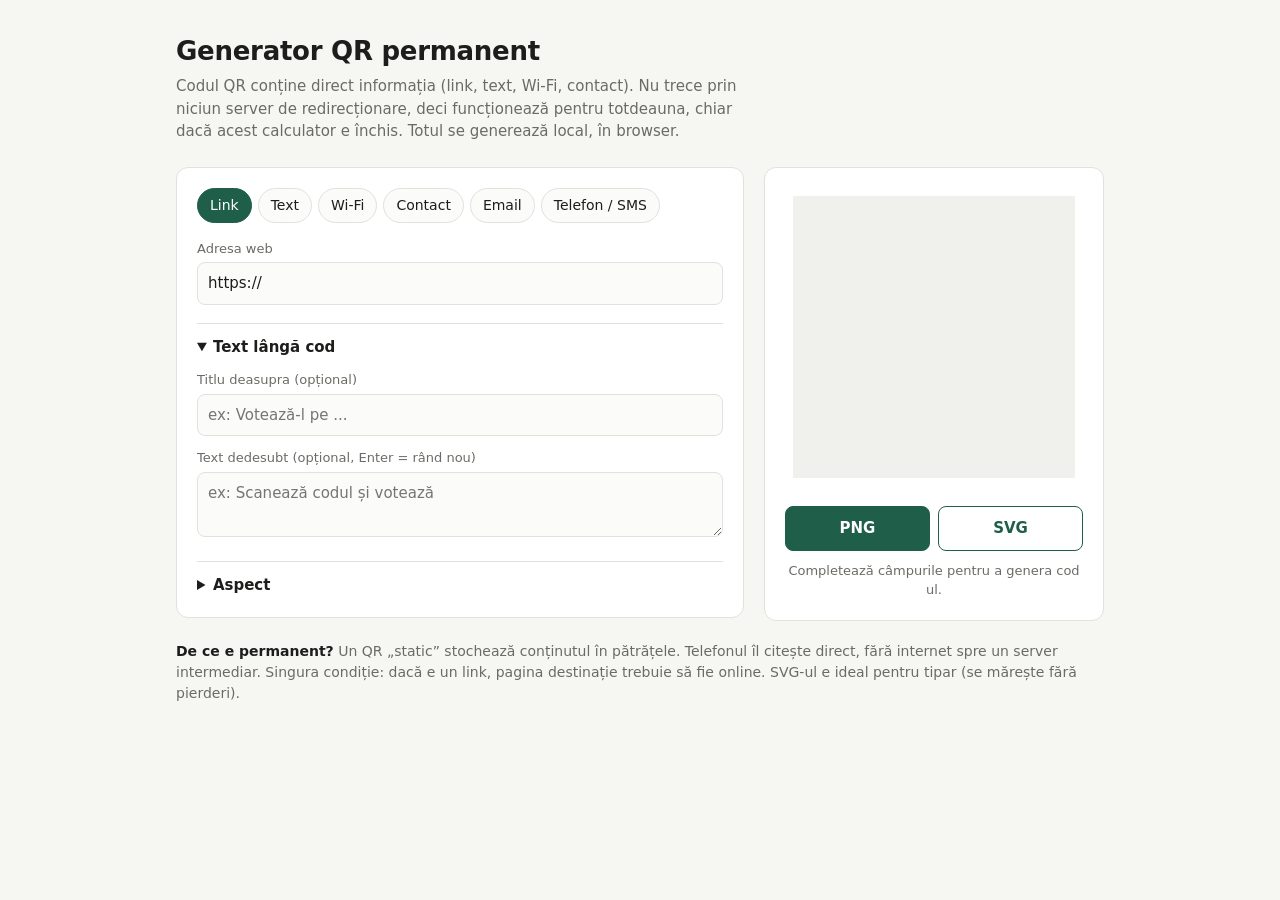
<file: qr-generator/index.html>
<!doctype html>
<html lang="ro">
<head>
<meta charset="utf-8">
<meta name="viewport" content="width=device-width, initial-scale=1">
<title>Generator QR permanent</title>
<style>
:root {
  --bg: #f6f6f3; --panel: #ffffff; --text: #1d1d1b; --muted: #6b6b66;
  --line: #e2e1dc; --accent: #1f5f4a; --accent-text: #ffffff; --field: #fbfbf9;
}
@media (prefers-color-scheme: dark) {
  :root:not([data-theme="light"]) {
    --bg: #161716; --panel: #202120; --text: #ecece8; --muted: #a2a29c;
    --line: #34352f; --accent: #5fbf98; --accent-text: #0e1a15; --field: #1a1b1a;
  }
}
:root[data-theme="dark"] {
  --bg: #161716; --panel: #202120; --text: #ecece8; --muted: #a2a29c;
  --line: #34352f; --accent: #5fbf98; --accent-text: #0e1a15; --field: #1a1b1a;
}
* { box-sizing: border-box; }
body { margin: 0; background: var(--bg); color: var(--text);
  font: 15px/1.5 system-ui, -apple-system, "Segoe UI", Roboto, sans-serif; }
main { max-width: 960px; margin: 0 auto; padding: 32px 16px 48px; }
h1 { font-size: 26px; margin: 0 0 4px; letter-spacing: -0.01em; }
.lead { color: var(--muted); margin: 0 0 24px; max-width: 62ch; }
.grid { display: grid; grid-template-columns: 1fr 340px; gap: 20px; align-items: start; }
@media (max-width: 760px) { .grid { grid-template-columns: 1fr; } }
.card { background: var(--panel); border: 1px solid var(--line); border-radius: 12px; padding: 20px; }
.tabs { display: flex; flex-wrap: wrap; gap: 6px; margin-bottom: 16px; }
.tabs button { border: 1px solid var(--line); background: var(--field); color: var(--text);
  padding: 6px 12px; border-radius: 999px; cursor: pointer; font: inherit; font-size: 14px; }
.tabs button[aria-selected="true"] { background: var(--accent); color: var(--accent-text); border-color: var(--accent); }
label { display: block; font-size: 13px; color: var(--muted); margin: 12px 0 4px; }
input, textarea, select { width: 100%; padding: 9px 10px; border: 1px solid var(--line); border-radius: 8px;
  background: var(--field); color: var(--text); font: inherit; }
textarea { min-height: 96px; resize: vertical; }
input[type="color"] { padding: 2px; height: 38px; }
.row { display: grid; grid-template-columns: 1fr 1fr; gap: 12px; }
.check { display: flex; gap: 8px; align-items: center; margin-top: 12px; color: var(--text); font-size: 14px; }
.check input { width: auto; }
.pane { display: none; } .pane.on { display: block; }
details { margin-top: 18px; border-top: 1px solid var(--line); padding-top: 12px; }
summary { cursor: pointer; font-weight: 600; }
.preview { text-align: center; position: sticky; top: 16px; }
#qrbox { background: #fff; border-radius: 8px; padding: 8px; display: inline-block; max-width: 100%; }
#qrbox canvas { display: block; width: 100%; max-width: 300px; height: auto; image-rendering: pixelated; }
.actions { display: grid; grid-template-columns: 1fr 1fr; gap: 8px; margin-top: 14px; }
.actions button { padding: 10px; border-radius: 8px; border: 1px solid var(--accent); cursor: pointer; font: inherit; font-weight: 600; }
.primary { background: var(--accent); color: var(--accent-text); }
.secondary { background: transparent; color: var(--accent); }
.meta { font-size: 13px; color: var(--muted); margin-top: 10px; word-break: break-all; }
.err { color: #c0392b; font-size: 14px; margin-top: 10px; }
.note { margin-top: 20px; font-size: 14px; color: var(--muted); }
.note strong { color: var(--text); }
.warn { margin-top: 12px; padding: 10px 12px; border-radius: 8px; border: 1px solid #d9a441;
  background: color-mix(in srgb, #d9a441 12%, transparent); font-size: 14px; display: none; }
</style>
</head>
<body>
<main>
  <h1>Generator QR permanent</h1>
  <p class="lead">Codul QR conține direct informația (link, text, Wi-Fi, contact). Nu trece prin niciun server de redirecționare, deci funcționează pentru totdeauna, chiar dacă acest calculator e închis. Totul se generează local, în browser.</p>

  <div class="grid">
    <section class="card">
      <div class="tabs" role="tablist">
        <button data-tab="url" aria-selected="true">Link</button>
        <button data-tab="text">Text</button>
        <button data-tab="wifi">Wi-Fi</button>
        <button data-tab="vcard">Contact</button>
        <button data-tab="email">Email</button>
        <button data-tab="tel">Telefon / SMS</button>
      </div>

      <div class="pane on" data-pane="url">
        <label for="url">Adresa web</label>
        <input id="url" type="url" placeholder="https://exemplu.ro" value="https://">
        <div class="warn" id="localwarn">Atenție: linkul pare să fie local (localhost, IP privat sau tunel temporar). Un astfel de QR nu va funcționa când calculatorul e închis. Folosește o adresă publică permanentă (site, Google Drive, GitHub Pages etc.).</div>
      </div>

      <div class="pane" data-pane="text">
        <label for="text">Text liber</label>
        <textarea id="text" placeholder="Orice text, cu diacritice"></textarea>
      </div>

      <div class="pane" data-pane="wifi">
        <label for="ssid">Nume rețea (SSID)</label>
        <input id="ssid">
        <div class="row">
          <div><label for="wpass">Parolă</label><input id="wpass"></div>
          <div><label for="wsec">Securitate</label>
            <select id="wsec"><option value="WPA">WPA/WPA2/WPA3</option><option value="WEP">WEP</option><option value="nopass">Fără parolă</option></select></div>
        </div>
        <label class="check"><input type="checkbox" id="whidden"> Rețea ascunsă</label>
      </div>

      <div class="pane" data-pane="vcard">
        <div class="row">
          <div><label for="vfirst">Prenume</label><input id="vfirst"></div>
          <div><label for="vlast">Nume</label><input id="vlast"></div>
        </div>
        <div class="row">
          <div><label for="vphone">Telefon</label><input id="vphone" type="tel"></div>
          <div><label for="vemail">Email</label><input id="vemail" type="email"></div>
        </div>
        <div class="row">
          <div><label for="vorg">Organizație</label><input id="vorg"></div>
          <div><label for="vtitle">Funcție</label><input id="vtitle"></div>
        </div>
        <label for="vurl">Site</label><input id="vurl" type="url">
        <label for="vaddr">Adresă</label><input id="vaddr">
      </div>

      <div class="pane" data-pane="email">
        <label for="eto">Către</label><input id="eto" type="email">
        <label for="esub">Subiect</label><input id="esub">
        <label for="ebody">Mesaj</label><textarea id="ebody"></textarea>
      </div>

      <div class="pane" data-pane="tel">
        <label for="tnum">Număr de telefon</label><input id="tnum" type="tel" placeholder="+40...">
        <label for="tsms">Mesaj SMS (opțional; dacă e gol, QR-ul apelează)</label><textarea id="tsms"></textarea>
      </div>

      <details open>
        <summary>Text lângă cod</summary>
        <label for="ttitle">Titlu deasupra (opțional)</label>
        <input id="ttitle" placeholder="ex: Votează-l pe ...">
        <label for="tcap">Text dedesubt (opțional, Enter = rând nou)</label>
        <textarea id="tcap" style="min-height:64px" placeholder="ex: Scanează codul și votează"></textarea>
      </details>

      <details>
        <summary>Aspect</summary>
        <div class="row">
          <div><label for="fg">Culoare puncte</label><input id="fg" type="color" value="#000000"></div>
          <div><label for="bgc">Culoare fundal</label><input id="bgc" type="color" value="#ffffff"></div>
        </div>
        <div class="row">
          <div><label for="ecl">Corecție erori</label>
            <select id="ecl"><option value="L">L (7%)</option><option value="M" selected>M (15%)</option><option value="Q">Q (25%)</option><option value="H">H (30%)</option></select></div>
          <div><label for="px">Mărime PNG (px)</label>
            <select id="px"><option>512</option><option selected>1024</option><option>2048</option><option>4096</option></select></div>
        </div>
        <label class="check"><input type="checkbox" id="margin" checked> Margine albă (recomandat pentru scanare)</label>
      </details>
    </section>

    <aside class="card preview">
      <div id="qrbox"><canvas id="cv" width="300" height="300"></canvas></div>
      <div class="err" id="err"></div>
      <div class="actions">
        <button class="primary" id="dlpng">PNG</button>
        <button class="secondary" id="dlsvg">SVG</button>
      </div>
      <div class="meta" id="meta"></div>
    </aside>
  </div>

  <p class="note"><strong>De ce e permanent?</strong> Un QR „static” stochează conținutul în pătrățele. Telefonul îl citește direct, fără internet spre un server intermediar. Singura condiție: dacă e un link, pagina destinație trebuie să fie online. SVG-ul e ideal pentru tipar (se mărește fără pierderi).</p>
</main>

<script>
//---------------------------------------------------------------------
//
// QR Code Generator for JavaScript
//
// Copyright (c) 2009 Kazuhiko Arase
//
// URL: http://www.d-project.com/
//
// Licensed under the MIT license:
//  http://www.opensource.org/licenses/mit-license.php
//
// The word 'QR Code' is registered trademark of
// DENSO WAVE INCORPORATED
//  http://www.denso-wave.com/qrcode/faqpatent-e.html
//
//---------------------------------------------------------------------

var qrcode = function() {

  //---------------------------------------------------------------------
  // qrcode
  //---------------------------------------------------------------------

  /**
   * qrcode
   * @param typeNumber 1 to 40
   * @param errorCorrectionLevel 'L','M','Q','H'
   */
  var qrcode = function(typeNumber, errorCorrectionLevel) {

    var PAD0 = 0xEC;
    var PAD1 = 0x11;

    var _typeNumber = typeNumber;
    var _errorCorrectionLevel = QRErrorCorrectionLevel[errorCorrectionLevel];
    var _modules = null;
    var _moduleCount = 0;
    var _dataCache = null;
    var _dataList = [];

    var _this = {};

    var makeImpl = function(test, maskPattern) {

      _moduleCount = _typeNumber * 4 + 17;
      _modules = function(moduleCount) {
        var modules = new Array(moduleCount);
        for (var row = 0; row < moduleCount; row += 1) {
          modules[row] = new Array(moduleCount);
          for (var col = 0; col < moduleCount; col += 1) {
            modules[row][col] = null;
          }
        }
        return modules;
      }(_moduleCount);

      setupPositionProbePattern(0, 0);
      setupPositionProbePattern(_moduleCount - 7, 0);
      setupPositionProbePattern(0, _moduleCount - 7);
      setupPositionAdjustPattern();
      setupTimingPattern();
      setupTypeInfo(test, maskPattern);

      if (_typeNumber >= 7) {
        setupTypeNumber(test);
      }

      if (_dataCache == null) {
        _dataCache = createData(_typeNumber, _errorCorrectionLevel, _dataList);
      }

      mapData(_dataCache, maskPattern);
    };

    var setupPositionProbePattern = function(row, col) {

      for (var r = -1; r <= 7; r += 1) {

        if (row + r <= -1 || _moduleCount <= row + r) continue;

        for (var c = -1; c <= 7; c += 1) {

          if (col + c <= -1 || _moduleCount <= col + c) continue;

          if ( (0 <= r && r <= 6 && (c == 0 || c == 6) )
              || (0 <= c && c <= 6 && (r == 0 || r == 6) )
              || (2 <= r && r <= 4 && 2 <= c && c <= 4) ) {
            _modules[row + r][col + c] = true;
          } else {
            _modules[row + r][col + c] = false;
          }
        }
      }
    };

    var getBestMaskPattern = function() {

      var minLostPoint = 0;
      var pattern = 0;

      for (var i = 0; i < 8; i += 1) {

        makeImpl(true, i);

        var lostPoint = QRUtil.getLostPoint(_this);

        if (i == 0 || minLostPoint > lostPoint) {
          minLostPoint = lostPoint;
          pattern = i;
        }
      }

      return pattern;
    };

    var setupTimingPattern = function() {

      for (var r = 8; r < _moduleCount - 8; r += 1) {
        if (_modules[r][6] != null) {
          continue;
        }
        _modules[r][6] = (r % 2 == 0);
      }

      for (var c = 8; c < _moduleCount - 8; c += 1) {
        if (_modules[6][c] != null) {
          continue;
        }
        _modules[6][c] = (c % 2 == 0);
      }
    };

    var setupPositionAdjustPattern = function() {

      var pos = QRUtil.getPatternPosition(_typeNumber);

      for (var i = 0; i < pos.length; i += 1) {

        for (var j = 0; j < pos.length; j += 1) {

          var row = pos[i];
          var col = pos[j];

          if (_modules[row][col] != null) {
            continue;
          }

          for (var r = -2; r <= 2; r += 1) {

            for (var c = -2; c <= 2; c += 1) {

              if (r == -2 || r == 2 || c == -2 || c == 2
                  || (r == 0 && c == 0) ) {
                _modules[row + r][col + c] = true;
              } else {
                _modules[row + r][col + c] = false;
              }
            }
          }
        }
      }
    };

    var setupTypeNumber = function(test) {

      var bits = QRUtil.getBCHTypeNumber(_typeNumber);

      for (var i = 0; i < 18; i += 1) {
        var mod = (!test && ( (bits >> i) & 1) == 1);
        _modules[Math.floor(i / 3)][i % 3 + _moduleCount - 8 - 3] = mod;
      }

      for (var i = 0; i < 18; i += 1) {
        var mod = (!test && ( (bits >> i) & 1) == 1);
        _modules[i % 3 + _moduleCount - 8 - 3][Math.floor(i / 3)] = mod;
      }
    };

    var setupTypeInfo = function(test, maskPattern) {

      var data = (_errorCorrectionLevel << 3) | maskPattern;
      var bits = QRUtil.getBCHTypeInfo(data);

      // vertical
      for (var i = 0; i < 15; i += 1) {

        var mod = (!test && ( (bits >> i) & 1) == 1);

        if (i < 6) {
          _modules[i][8] = mod;
        } else if (i < 8) {
          _modules[i + 1][8] = mod;
        } else {
          _modules[_moduleCount - 15 + i][8] = mod;
        }
      }

      // horizontal
      for (var i = 0; i < 15; i += 1) {

        var mod = (!test && ( (bits >> i) & 1) == 1);

        if (i < 8) {
          _modules[8][_moduleCount - i - 1] = mod;
        } else if (i < 9) {
          _modules[8][15 - i - 1 + 1] = mod;
        } else {
          _modules[8][15 - i - 1] = mod;
        }
      }

      // fixed module
      _modules[_moduleCount - 8][8] = (!test);
    };

    var mapData = function(data, maskPattern) {

      var inc = -1;
      var row = _moduleCount - 1;
      var bitIndex = 7;
      var byteIndex = 0;
      var maskFunc = QRUtil.getMaskFunction(maskPattern);

      for (var col = _moduleCount - 1; col > 0; col -= 2) {

        if (col == 6) col -= 1;

        while (true) {

          for (var c = 0; c < 2; c += 1) {

            if (_modules[row][col - c] == null) {

              var dark = false;

              if (byteIndex < data.length) {
                dark = ( ( (data[byteIndex] >>> bitIndex) & 1) == 1);
              }

              var mask = maskFunc(row, col - c);

              if (mask) {
                dark = !dark;
              }

              _modules[row][col - c] = dark;
              bitIndex -= 1;

              if (bitIndex == -1) {
                byteIndex += 1;
                bitIndex = 7;
              }
            }
          }

          row += inc;

          if (row < 0 || _moduleCount <= row) {
            row -= inc;
            inc = -inc;
            break;
          }
        }
      }
    };

    var createBytes = function(buffer, rsBlocks) {

      var offset = 0;

      var maxDcCount = 0;
      var maxEcCount = 0;

      var dcdata = new Array(rsBlocks.length);
      var ecdata = new Array(rsBlocks.length);

      for (var r = 0; r < rsBlocks.length; r += 1) {

        var dcCount = rsBlocks[r].dataCount;
        var ecCount = rsBlocks[r].totalCount - dcCount;

        maxDcCount = Math.max(maxDcCount, dcCount);
        maxEcCount = Math.max(maxEcCount, ecCount);

        dcdata[r] = new Array(dcCount);

        for (var i = 0; i < dcdata[r].length; i += 1) {
          dcdata[r][i] = 0xff & buffer.getBuffer()[i + offset];
        }
        offset += dcCount;

        var rsPoly = QRUtil.getErrorCorrectPolynomial(ecCount);
        var rawPoly = qrPolynomial(dcdata[r], rsPoly.getLength() - 1);

        var modPoly = rawPoly.mod(rsPoly);
        ecdata[r] = new Array(rsPoly.getLength() - 1);
        for (var i = 0; i < ecdata[r].length; i += 1) {
          var modIndex = i + modPoly.getLength() - ecdata[r].length;
          ecdata[r][i] = (modIndex >= 0)? modPoly.getAt(modIndex) : 0;
        }
      }

      var totalCodeCount = 0;
      for (var i = 0; i < rsBlocks.length; i += 1) {
        totalCodeCount += rsBlocks[i].totalCount;
      }

      var data = new Array(totalCodeCount);
      var index = 0;

      for (var i = 0; i < maxDcCount; i += 1) {
        for (var r = 0; r < rsBlocks.length; r += 1) {
          if (i < dcdata[r].length) {
            data[index] = dcdata[r][i];
            index += 1;
          }
        }
      }

      for (var i = 0; i < maxEcCount; i += 1) {
        for (var r = 0; r < rsBlocks.length; r += 1) {
          if (i < ecdata[r].length) {
            data[index] = ecdata[r][i];
            index += 1;
          }
        }
      }

      return data;
    };

    var createData = function(typeNumber, errorCorrectionLevel, dataList) {

      var rsBlocks = QRRSBlock.getRSBlocks(typeNumber, errorCorrectionLevel);

      var buffer = qrBitBuffer();

      for (var i = 0; i < dataList.length; i += 1) {
        var data = dataList[i];
        buffer.put(data.getMode(), 4);
        buffer.put(data.getLength(), QRUtil.getLengthInBits(data.getMode(), typeNumber) );
        data.write(buffer);
      }

      // calc num max data.
      var totalDataCount = 0;
      for (var i = 0; i < rsBlocks.length; i += 1) {
        totalDataCount += rsBlocks[i].dataCount;
      }

      if (buffer.getLengthInBits() > totalDataCount * 8) {
        throw 'code length overflow. ('
          + buffer.getLengthInBits()
          + '>'
          + totalDataCount * 8
          + ')';
      }

      // end code
      if (buffer.getLengthInBits() + 4 <= totalDataCount * 8) {
        buffer.put(0, 4);
      }

      // padding
      while (buffer.getLengthInBits() % 8 != 0) {
        buffer.putBit(false);
      }

      // padding
      while (true) {

        if (buffer.getLengthInBits() >= totalDataCount * 8) {
          break;
        }
        buffer.put(PAD0, 8);

        if (buffer.getLengthInBits() >= totalDataCount * 8) {
          break;
        }
        buffer.put(PAD1, 8);
      }

      return createBytes(buffer, rsBlocks);
    };

    _this.addData = function(data, mode) {

      mode = mode || 'Byte';

      var newData = null;

      switch(mode) {
      case 'Numeric' :
        newData = qrNumber(data);
        break;
      case 'Alphanumeric' :
        newData = qrAlphaNum(data);
        break;
      case 'Byte' :
        newData = qr8BitByte(data);
        break;
      case 'Kanji' :
        newData = qrKanji(data);
        break;
      default :
        throw 'mode:' + mode;
      }

      _dataList.push(newData);
      _dataCache = null;
    };

    _this.isDark = function(row, col) {
      if (row < 0 || _moduleCount <= row || col < 0 || _moduleCount <= col) {
        throw row + ',' + col;
      }
      return _modules[row][col];
    };

    _this.getModuleCount = function() {
      return _moduleCount;
    };

    _this.make = function() {
      if (_typeNumber < 1) {
        var typeNumber = 1;

        for (; typeNumber < 40; typeNumber++) {
          var rsBlocks = QRRSBlock.getRSBlocks(typeNumber, _errorCorrectionLevel);
          var buffer = qrBitBuffer();

          for (var i = 0; i < _dataList.length; i++) {
            var data = _dataList[i];
            buffer.put(data.getMode(), 4);
            buffer.put(data.getLength(), QRUtil.getLengthInBits(data.getMode(), typeNumber) );
            data.write(buffer);
          }

          var totalDataCount = 0;
          for (var i = 0; i < rsBlocks.length; i++) {
            totalDataCount += rsBlocks[i].dataCount;
          }

          if (buffer.getLengthInBits() <= totalDataCount * 8) {
            break;
          }
        }

        _typeNumber = typeNumber;
      }

      makeImpl(false, getBestMaskPattern() );
    };

    _this.createTableTag = function(cellSize, margin) {

      cellSize = cellSize || 2;
      margin = (typeof margin == 'undefined')? cellSize * 4 : margin;

      var qrHtml = '';

      qrHtml += '<table style="';
      qrHtml += ' border-width: 0px; border-style: none;';
      qrHtml += ' border-collapse: collapse;';
      qrHtml += ' padding: 0px; margin: ' + margin + 'px;';
      qrHtml += '">';
      qrHtml += '<tbody>';

      for (var r = 0; r < _this.getModuleCount(); r += 1) {

        qrHtml += '<tr>';

        for (var c = 0; c < _this.getModuleCount(); c += 1) {
          qrHtml += '<td style="';
          qrHtml += ' border-width: 0px; border-style: none;';
          qrHtml += ' border-collapse: collapse;';
          qrHtml += ' padding: 0px; margin: 0px;';
          qrHtml += ' width: ' + cellSize + 'px;';
          qrHtml += ' height: ' + cellSize + 'px;';
          qrHtml += ' background-color: ';
          qrHtml += _this.isDark(r, c)? '#000000' : '#ffffff';
          qrHtml += ';';
          qrHtml += '"/>';
        }

        qrHtml += '</tr>';
      }

      qrHtml += '</tbody>';
      qrHtml += '</table>';

      return qrHtml;
    };

    _this.createSvgTag = function(cellSize, margin, alt, title) {

      var opts = {};
      if (typeof arguments[0] == 'object') {
        // Called by options.
        opts = arguments[0];
        // overwrite cellSize and margin.
        cellSize = opts.cellSize;
        margin = opts.margin;
        alt = opts.alt;
        title = opts.title;
      }

      cellSize = cellSize || 2;
      margin = (typeof margin == 'undefined')? cellSize * 4 : margin;

      // Compose alt property surrogate
      alt = (typeof alt === 'string') ? {text: alt} : alt || {};
      alt.text = alt.text || null;
      alt.id = (alt.text) ? alt.id || 'qrcode-description' : null;

      // Compose title property surrogate
      title = (typeof title === 'string') ? {text: title} : title || {};
      title.text = title.text || null;
      title.id = (title.text) ? title.id || 'qrcode-title' : null;

      var size = _this.getModuleCount() * cellSize + margin * 2;
      var c, mc, r, mr, qrSvg='', rect;

      rect = 'l' + cellSize + ',0 0,' + cellSize +
        ' -' + cellSize + ',0 0,-' + cellSize + 'z ';

      qrSvg += '<svg version="1.1" xmlns="http://www.w3.org/2000/svg"';
      qrSvg += !opts.scalable ? ' width="' + size + 'px" height="' + size + 'px"' : '';
      qrSvg += ' viewBox="0 0 ' + size + ' ' + size + '" ';
      qrSvg += ' preserveAspectRatio="xMinYMin meet"';
      qrSvg += (title.text || alt.text) ? ' role="img" aria-labelledby="' +
          escapeXml([title.id, alt.id].join(' ').trim() ) + '"' : '';
      qrSvg += '>';
      qrSvg += (title.text) ? '<title id="' + escapeXml(title.id) + '">' +
          escapeXml(title.text) + '</title>' : '';
      qrSvg += (alt.text) ? '<description id="' + escapeXml(alt.id) + '">' +
          escapeXml(alt.text) + '</description>' : '';
      qrSvg += '<rect width="100%" height="100%" fill="white" cx="0" cy="0"/>';
      qrSvg += '<path d="';

      for (r = 0; r < _this.getModuleCount(); r += 1) {
        mr = r * cellSize + margin;
        for (c = 0; c < _this.getModuleCount(); c += 1) {
          if (_this.isDark(r, c) ) {
            mc = c*cellSize+margin;
            qrSvg += 'M' + mc + ',' + mr + rect;
          }
        }
      }

      qrSvg += '" stroke="transparent" fill="black"/>';
      qrSvg += '</svg>';

      return qrSvg;
    };

    _this.createDataURL = function(cellSize, margin) {

      cellSize = cellSize || 2;
      margin = (typeof margin == 'undefined')? cellSize * 4 : margin;

      var size = _this.getModuleCount() * cellSize + margin * 2;
      var min = margin;
      var max = size - margin;

      return createDataURL(size, size, function(x, y) {
        if (min <= x && x < max && min <= y && y < max) {
          var c = Math.floor( (x - min) / cellSize);
          var r = Math.floor( (y - min) / cellSize);
          return _this.isDark(r, c)? 0 : 1;
        } else {
          return 1;
        }
      } );
    };

    _this.createImgTag = function(cellSize, margin, alt) {

      cellSize = cellSize || 2;
      margin = (typeof margin == 'undefined')? cellSize * 4 : margin;

      var size = _this.getModuleCount() * cellSize + margin * 2;

      var img = '';
      img += '<img';
      img += '\u0020src="';
      img += _this.createDataURL(cellSize, margin);
      img += '"';
      img += '\u0020width="';
      img += size;
      img += '"';
      img += '\u0020height="';
      img += size;
      img += '"';
      if (alt) {
        img += '\u0020alt="';
        img += escapeXml(alt);
        img += '"';
      }
      img += '/>';

      return img;
    };

    var escapeXml = function(s) {
      var escaped = '';
      for (var i = 0; i < s.length; i += 1) {
        var c = s.charAt(i);
        switch(c) {
        case '<': escaped += '&lt;'; break;
        case '>': escaped += '&gt;'; break;
        case '&': escaped += '&amp;'; break;
        case '"': escaped += '&quot;'; break;
        default : escaped += c; break;
        }
      }
      return escaped;
    };

    var _createHalfASCII = function(margin) {
      var cellSize = 1;
      margin = (typeof margin == 'undefined')? cellSize * 2 : margin;

      var size = _this.getModuleCount() * cellSize + margin * 2;
      var min = margin;
      var max = size - margin;

      var y, x, r1, r2, p;

      var blocks = {
        '██': '█',
        '█ ': '▀',
        ' █': '▄',
        '  ': ' '
      };

      var blocksLastLineNoMargin = {
        '██': '▀',
        '█ ': '▀',
        ' █': ' ',
        '  ': ' '
      };

      var ascii = '';
      for (y = 0; y < size; y += 2) {
        r1 = Math.floor((y - min) / cellSize);
        r2 = Math.floor((y + 1 - min) / cellSize);
        for (x = 0; x < size; x += 1) {
          p = '█';

          if (min <= x && x < max && min <= y && y < max && _this.isDark(r1, Math.floor((x - min) / cellSize))) {
            p = ' ';
          }

          if (min <= x && x < max && min <= y+1 && y+1 < max && _this.isDark(r2, Math.floor((x - min) / cellSize))) {
            p += ' ';
          }
          else {
            p += '█';
          }

          // Output 2 characters per pixel, to create full square. 1 character per pixels gives only half width of square.
          ascii += (margin < 1 && y+1 >= max) ? blocksLastLineNoMargin[p] : blocks[p];
        }

        ascii += '\n';
      }

      if (size % 2 && margin > 0) {
        return ascii.substring(0, ascii.length - size - 1) + Array(size+1).join('▀');
      }

      return ascii.substring(0, ascii.length-1);
    };

    _this.createASCII = function(cellSize, margin) {
      cellSize = cellSize || 1;

      if (cellSize < 2) {
        return _createHalfASCII(margin);
      }

      cellSize -= 1;
      margin = (typeof margin == 'undefined')? cellSize * 2 : margin;

      var size = _this.getModuleCount() * cellSize + margin * 2;
      var min = margin;
      var max = size - margin;

      var y, x, r, p;

      var white = Array(cellSize+1).join('██');
      var black = Array(cellSize+1).join('  ');

      var ascii = '';
      var line = '';
      for (y = 0; y < size; y += 1) {
        r = Math.floor( (y - min) / cellSize);
        line = '';
        for (x = 0; x < size; x += 1) {
          p = 1;

          if (min <= x && x < max && min <= y && y < max && _this.isDark(r, Math.floor((x - min) / cellSize))) {
            p = 0;
          }

          // Output 2 characters per pixel, to create full square. 1 character per pixels gives only half width of square.
          line += p ? white : black;
        }

        for (r = 0; r < cellSize; r += 1) {
          ascii += line + '\n';
        }
      }

      return ascii.substring(0, ascii.length-1);
    };

    _this.renderTo2dContext = function(context, cellSize) {
      cellSize = cellSize || 2;
      var length = _this.getModuleCount();
      for (var row = 0; row < length; row++) {
        for (var col = 0; col < length; col++) {
          context.fillStyle = _this.isDark(row, col) ? 'black' : 'white';
          context.fillRect(row * cellSize, col * cellSize, cellSize, cellSize);
        }
      }
    }

    return _this;
  };

  //---------------------------------------------------------------------
  // qrcode.stringToBytes
  //---------------------------------------------------------------------

  qrcode.stringToBytesFuncs = {
    'default' : function(s) {
      var bytes = [];
      for (var i = 0; i < s.length; i += 1) {
        var c = s.charCodeAt(i);
        bytes.push(c & 0xff);
      }
      return bytes;
    }
  };

  qrcode.stringToBytes = qrcode.stringToBytesFuncs['default'];

  //---------------------------------------------------------------------
  // qrcode.createStringToBytes
  //---------------------------------------------------------------------

  /**
   * @param unicodeData base64 string of byte array.
   * [16bit Unicode],[16bit Bytes], ...
   * @param numChars
   */
  qrcode.createStringToBytes = function(unicodeData, numChars) {

    // create conversion map.

    var unicodeMap = function() {

      var bin = base64DecodeInputStream(unicodeData);
      var read = function() {
        var b = bin.read();
        if (b == -1) throw 'eof';
        return b;
      };

      var count = 0;
      var unicodeMap = {};
      while (true) {
        var b0 = bin.read();
        if (b0 == -1) break;
        var b1 = read();
        var b2 = read();
        var b3 = read();
        var k = String.fromCharCode( (b0 << 8) | b1);
        var v = (b2 << 8) | b3;
        unicodeMap[k] = v;
        count += 1;
      }
      if (count != numChars) {
        throw count + ' != ' + numChars;
      }

      return unicodeMap;
    }();

    var unknownChar = '?'.charCodeAt(0);

    return function(s) {
      var bytes = [];
      for (var i = 0; i < s.length; i += 1) {
        var c = s.charCodeAt(i);
        if (c < 128) {
          bytes.push(c);
        } else {
          var b = unicodeMap[s.charAt(i)];
          if (typeof b == 'number') {
            if ( (b & 0xff) == b) {
              // 1byte
              bytes.push(b);
            } else {
              // 2bytes
              bytes.push(b >>> 8);
              bytes.push(b & 0xff);
            }
          } else {
            bytes.push(unknownChar);
          }
        }
      }
      return bytes;
    };
  };

  //---------------------------------------------------------------------
  // QRMode
  //---------------------------------------------------------------------

  var QRMode = {
    MODE_NUMBER :    1 << 0,
    MODE_ALPHA_NUM : 1 << 1,
    MODE_8BIT_BYTE : 1 << 2,
    MODE_KANJI :     1 << 3
  };

  //---------------------------------------------------------------------
  // QRErrorCorrectionLevel
  //---------------------------------------------------------------------

  var QRErrorCorrectionLevel = {
    L : 1,
    M : 0,
    Q : 3,
    H : 2
  };

  //---------------------------------------------------------------------
  // QRMaskPattern
  //---------------------------------------------------------------------

  var QRMaskPattern = {
    PATTERN000 : 0,
    PATTERN001 : 1,
    PATTERN010 : 2,
    PATTERN011 : 3,
    PATTERN100 : 4,
    PATTERN101 : 5,
    PATTERN110 : 6,
    PATTERN111 : 7
  };

  //---------------------------------------------------------------------
  // QRUtil
  //---------------------------------------------------------------------

  var QRUtil = function() {

    var PATTERN_POSITION_TABLE = [
      [],
      [6, 18],
      [6, 22],
      [6, 26],
      [6, 30],
      [6, 34],
      [6, 22, 38],
      [6, 24, 42],
      [6, 26, 46],
      [6, 28, 50],
      [6, 30, 54],
      [6, 32, 58],
      [6, 34, 62],
      [6, 26, 46, 66],
      [6, 26, 48, 70],
      [6, 26, 50, 74],
      [6, 30, 54, 78],
      [6, 30, 56, 82],
      [6, 30, 58, 86],
      [6, 34, 62, 90],
      [6, 28, 50, 72, 94],
      [6, 26, 50, 74, 98],
      [6, 30, 54, 78, 102],
      [6, 28, 54, 80, 106],
      [6, 32, 58, 84, 110],
      [6, 30, 58, 86, 114],
      [6, 34, 62, 90, 118],
      [6, 26, 50, 74, 98, 122],
      [6, 30, 54, 78, 102, 126],
      [6, 26, 52, 78, 104, 130],
      [6, 30, 56, 82, 108, 134],
      [6, 34, 60, 86, 112, 138],
      [6, 30, 58, 86, 114, 142],
      [6, 34, 62, 90, 118, 146],
      [6, 30, 54, 78, 102, 126, 150],
      [6, 24, 50, 76, 102, 128, 154],
      [6, 28, 54, 80, 106, 132, 158],
      [6, 32, 58, 84, 110, 136, 162],
      [6, 26, 54, 82, 110, 138, 166],
      [6, 30, 58, 86, 114, 142, 170]
    ];
    var G15 = (1 << 10) | (1 << 8) | (1 << 5) | (1 << 4) | (1 << 2) | (1 << 1) | (1 << 0);
    var G18 = (1 << 12) | (1 << 11) | (1 << 10) | (1 << 9) | (1 << 8) | (1 << 5) | (1 << 2) | (1 << 0);
    var G15_MASK = (1 << 14) | (1 << 12) | (1 << 10) | (1 << 4) | (1 << 1);

    var _this = {};

    var getBCHDigit = function(data) {
      var digit = 0;
      while (data != 0) {
        digit += 1;
        data >>>= 1;
      }
      return digit;
    };

    _this.getBCHTypeInfo = function(data) {
      var d = data << 10;
      while (getBCHDigit(d) - getBCHDigit(G15) >= 0) {
        d ^= (G15 << (getBCHDigit(d) - getBCHDigit(G15) ) );
      }
      return ( (data << 10) | d) ^ G15_MASK;
    };

    _this.getBCHTypeNumber = function(data) {
      var d = data << 12;
      while (getBCHDigit(d) - getBCHDigit(G18) >= 0) {
        d ^= (G18 << (getBCHDigit(d) - getBCHDigit(G18) ) );
      }
      return (data << 12) | d;
    };

    _this.getPatternPosition = function(typeNumber) {
      return PATTERN_POSITION_TABLE[typeNumber - 1];
    };

    _this.getMaskFunction = function(maskPattern) {

      switch (maskPattern) {

      case QRMaskPattern.PATTERN000 :
        return function(i, j) { return (i + j) % 2 == 0; };
      case QRMaskPattern.PATTERN001 :
        return function(i, j) { return i % 2 == 0; };
      case QRMaskPattern.PATTERN010 :
        return function(i, j) { return j % 3 == 0; };
      case QRMaskPattern.PATTERN011 :
        return function(i, j) { return (i + j) % 3 == 0; };
      case QRMaskPattern.PATTERN100 :
        return function(i, j) { return (Math.floor(i / 2) + Math.floor(j / 3) ) % 2 == 0; };
      case QRMaskPattern.PATTERN101 :
        return function(i, j) { return (i * j) % 2 + (i * j) % 3 == 0; };
      case QRMaskPattern.PATTERN110 :
        return function(i, j) { return ( (i * j) % 2 + (i * j) % 3) % 2 == 0; };
      case QRMaskPattern.PATTERN111 :
        return function(i, j) { return ( (i * j) % 3 + (i + j) % 2) % 2 == 0; };

      default :
        throw 'bad maskPattern:' + maskPattern;
      }
    };

    _this.getErrorCorrectPolynomial = function(errorCorrectLength) {
      var a = qrPolynomial([1], 0);
      for (var i = 0; i < errorCorrectLength; i += 1) {
        a = a.multiply(qrPolynomial([1, QRMath.gexp(i)], 0) );
      }
      return a;
    };

    _this.getLengthInBits = function(mode, type) {

      if (1 <= type && type < 10) {

        // 1 - 9

        switch(mode) {
        case QRMode.MODE_NUMBER    : return 10;
        case QRMode.MODE_ALPHA_NUM : return 9;
        case QRMode.MODE_8BIT_BYTE : return 8;
        case QRMode.MODE_KANJI     : return 8;
        default :
          throw 'mode:' + mode;
        }

      } else if (type < 27) {

        // 10 - 26

        switch(mode) {
        case QRMode.MODE_NUMBER    : return 12;
        case QRMode.MODE_ALPHA_NUM : return 11;
        case QRMode.MODE_8BIT_BYTE : return 16;
        case QRMode.MODE_KANJI     : return 10;
        default :
          throw 'mode:' + mode;
        }

      } else if (type < 41) {

        // 27 - 40

        switch(mode) {
        case QRMode.MODE_NUMBER    : return 14;
        case QRMode.MODE_ALPHA_NUM : return 13;
        case QRMode.MODE_8BIT_BYTE : return 16;
        case QRMode.MODE_KANJI     : return 12;
        default :
          throw 'mode:' + mode;
        }

      } else {
        throw 'type:' + type;
      }
    };

    _this.getLostPoint = function(qrcode) {

      var moduleCount = qrcode.getModuleCount();

      var lostPoint = 0;

      // LEVEL1

      for (var row = 0; row < moduleCount; row += 1) {
        for (var col = 0; col < moduleCount; col += 1) {

          var sameCount = 0;
          var dark = qrcode.isDark(row, col);

          for (var r = -1; r <= 1; r += 1) {

            if (row + r < 0 || moduleCount <= row + r) {
              continue;
            }

            for (var c = -1; c <= 1; c += 1) {

              if (col + c < 0 || moduleCount <= col + c) {
                continue;
              }

              if (r == 0 && c == 0) {
                continue;
              }

              if (dark == qrcode.isDark(row + r, col + c) ) {
                sameCount += 1;
              }
            }
          }

          if (sameCount > 5) {
            lostPoint += (3 + sameCount - 5);
          }
        }
      };

      // LEVEL2

      for (var row = 0; row < moduleCount - 1; row += 1) {
        for (var col = 0; col < moduleCount - 1; col += 1) {
          var count = 0;
          if (qrcode.isDark(row, col) ) count += 1;
          if (qrcode.isDark(row + 1, col) ) count += 1;
          if (qrcode.isDark(row, col + 1) ) count += 1;
          if (qrcode.isDark(row + 1, col + 1) ) count += 1;
          if (count == 0 || count == 4) {
            lostPoint += 3;
          }
        }
      }

      // LEVEL3

      for (var row = 0; row < moduleCount; row += 1) {
        for (var col = 0; col < moduleCount - 6; col += 1) {
          if (qrcode.isDark(row, col)
              && !qrcode.isDark(row, col + 1)
              &&  qrcode.isDark(row, col + 2)
              &&  qrcode.isDark(row, col + 3)
              &&  qrcode.isDark(row, col + 4)
              && !qrcode.isDark(row, col + 5)
              &&  qrcode.isDark(row, col + 6) ) {
            lostPoint += 40;
          }
        }
      }

      for (var col = 0; col < moduleCount; col += 1) {
        for (var row = 0; row < moduleCount - 6; row += 1) {
          if (qrcode.isDark(row, col)
              && !qrcode.isDark(row + 1, col)
              &&  qrcode.isDark(row + 2, col)
              &&  qrcode.isDark(row + 3, col)
              &&  qrcode.isDark(row + 4, col)
              && !qrcode.isDark(row + 5, col)
              &&  qrcode.isDark(row + 6, col) ) {
            lostPoint += 40;
          }
        }
      }

      // LEVEL4

      var darkCount = 0;

      for (var col = 0; col < moduleCount; col += 1) {
        for (var row = 0; row < moduleCount; row += 1) {
          if (qrcode.isDark(row, col) ) {
            darkCount += 1;
          }
        }
      }

      var ratio = Math.abs(100 * darkCount / moduleCount / moduleCount - 50) / 5;
      lostPoint += ratio * 10;

      return lostPoint;
    };

    return _this;
  }();

  //---------------------------------------------------------------------
  // QRMath
  //---------------------------------------------------------------------

  var QRMath = function() {

    var EXP_TABLE = new Array(256);
    var LOG_TABLE = new Array(256);

    // initialize tables
    for (var i = 0; i < 8; i += 1) {
      EXP_TABLE[i] = 1 << i;
    }
    for (var i = 8; i < 256; i += 1) {
      EXP_TABLE[i] = EXP_TABLE[i - 4]
        ^ EXP_TABLE[i - 5]
        ^ EXP_TABLE[i - 6]
        ^ EXP_TABLE[i - 8];
    }
    for (var i = 0; i < 255; i += 1) {
      LOG_TABLE[EXP_TABLE[i] ] = i;
    }

    var _this = {};

    _this.glog = function(n) {

      if (n < 1) {
        throw 'glog(' + n + ')';
      }

      return LOG_TABLE[n];
    };

    _this.gexp = function(n) {

      while (n < 0) {
        n += 255;
      }

      while (n >= 256) {
        n -= 255;
      }

      return EXP_TABLE[n];
    };

    return _this;
  }();

  //---------------------------------------------------------------------
  // qrPolynomial
  //---------------------------------------------------------------------

  function qrPolynomial(num, shift) {

    if (typeof num.length == 'undefined') {
      throw num.length + '/' + shift;
    }

    var _num = function() {
      var offset = 0;
      while (offset < num.length && num[offset] == 0) {
        offset += 1;
      }
      var _num = new Array(num.length - offset + shift);
      for (var i = 0; i < num.length - offset; i += 1) {
        _num[i] = num[i + offset];
      }
      return _num;
    }();

    var _this = {};

    _this.getAt = function(index) {
      return _num[index];
    };

    _this.getLength = function() {
      return _num.length;
    };

    _this.multiply = function(e) {

      var num = new Array(_this.getLength() + e.getLength() - 1);

      for (var i = 0; i < _this.getLength(); i += 1) {
        for (var j = 0; j < e.getLength(); j += 1) {
          num[i + j] ^= QRMath.gexp(QRMath.glog(_this.getAt(i) ) + QRMath.glog(e.getAt(j) ) );
        }
      }

      return qrPolynomial(num, 0);
    };

    _this.mod = function(e) {

      if (_this.getLength() - e.getLength() < 0) {
        return _this;
      }

      var ratio = QRMath.glog(_this.getAt(0) ) - QRMath.glog(e.getAt(0) );

      var num = new Array(_this.getLength() );
      for (var i = 0; i < _this.getLength(); i += 1) {
        num[i] = _this.getAt(i);
      }

      for (var i = 0; i < e.getLength(); i += 1) {
        num[i] ^= QRMath.gexp(QRMath.glog(e.getAt(i) ) + ratio);
      }

      // recursive call
      return qrPolynomial(num, 0).mod(e);
    };

    return _this;
  };

  //---------------------------------------------------------------------
  // QRRSBlock
  //---------------------------------------------------------------------

  var QRRSBlock = function() {

    var RS_BLOCK_TABLE = [

      // L
      // M
      // Q
      // H

      // 1
      [1, 26, 19],
      [1, 26, 16],
      [1, 26, 13],
      [1, 26, 9],

      // 2
      [1, 44, 34],
      [1, 44, 28],
      [1, 44, 22],
      [1, 44, 16],

      // 3
      [1, 70, 55],
      [1, 70, 44],
      [2, 35, 17],
      [2, 35, 13],

      // 4
      [1, 100, 80],
      [2, 50, 32],
      [2, 50, 24],
      [4, 25, 9],

      // 5
      [1, 134, 108],
      [2, 67, 43],
      [2, 33, 15, 2, 34, 16],
      [2, 33, 11, 2, 34, 12],

      // 6
      [2, 86, 68],
      [4, 43, 27],
      [4, 43, 19],
      [4, 43, 15],

      // 7
      [2, 98, 78],
      [4, 49, 31],
      [2, 32, 14, 4, 33, 15],
      [4, 39, 13, 1, 40, 14],

      // 8
      [2, 121, 97],
      [2, 60, 38, 2, 61, 39],
      [4, 40, 18, 2, 41, 19],
      [4, 40, 14, 2, 41, 15],

      // 9
      [2, 146, 116],
      [3, 58, 36, 2, 59, 37],
      [4, 36, 16, 4, 37, 17],
      [4, 36, 12, 4, 37, 13],

      // 10
      [2, 86, 68, 2, 87, 69],
      [4, 69, 43, 1, 70, 44],
      [6, 43, 19, 2, 44, 20],
      [6, 43, 15, 2, 44, 16],

      // 11
      [4, 101, 81],
      [1, 80, 50, 4, 81, 51],
      [4, 50, 22, 4, 51, 23],
      [3, 36, 12, 8, 37, 13],

      // 12
      [2, 116, 92, 2, 117, 93],
      [6, 58, 36, 2, 59, 37],
      [4, 46, 20, 6, 47, 21],
      [7, 42, 14, 4, 43, 15],

      // 13
      [4, 133, 107],
      [8, 59, 37, 1, 60, 38],
      [8, 44, 20, 4, 45, 21],
      [12, 33, 11, 4, 34, 12],

      // 14
      [3, 145, 115, 1, 146, 116],
      [4, 64, 40, 5, 65, 41],
      [11, 36, 16, 5, 37, 17],
      [11, 36, 12, 5, 37, 13],

      // 15
      [5, 109, 87, 1, 110, 88],
      [5, 65, 41, 5, 66, 42],
      [5, 54, 24, 7, 55, 25],
      [11, 36, 12, 7, 37, 13],

      // 16
      [5, 122, 98, 1, 123, 99],
      [7, 73, 45, 3, 74, 46],
      [15, 43, 19, 2, 44, 20],
      [3, 45, 15, 13, 46, 16],

      // 17
      [1, 135, 107, 5, 136, 108],
      [10, 74, 46, 1, 75, 47],
      [1, 50, 22, 15, 51, 23],
      [2, 42, 14, 17, 43, 15],

      // 18
      [5, 150, 120, 1, 151, 121],
      [9, 69, 43, 4, 70, 44],
      [17, 50, 22, 1, 51, 23],
      [2, 42, 14, 19, 43, 15],

      // 19
      [3, 141, 113, 4, 142, 114],
      [3, 70, 44, 11, 71, 45],
      [17, 47, 21, 4, 48, 22],
      [9, 39, 13, 16, 40, 14],

      // 20
      [3, 135, 107, 5, 136, 108],
      [3, 67, 41, 13, 68, 42],
      [15, 54, 24, 5, 55, 25],
      [15, 43, 15, 10, 44, 16],

      // 21
      [4, 144, 116, 4, 145, 117],
      [17, 68, 42],
      [17, 50, 22, 6, 51, 23],
      [19, 46, 16, 6, 47, 17],

      // 22
      [2, 139, 111, 7, 140, 112],
      [17, 74, 46],
      [7, 54, 24, 16, 55, 25],
      [34, 37, 13],

      // 23
      [4, 151, 121, 5, 152, 122],
      [4, 75, 47, 14, 76, 48],
      [11, 54, 24, 14, 55, 25],
      [16, 45, 15, 14, 46, 16],

      // 24
      [6, 147, 117, 4, 148, 118],
      [6, 73, 45, 14, 74, 46],
      [11, 54, 24, 16, 55, 25],
      [30, 46, 16, 2, 47, 17],

      // 25
      [8, 132, 106, 4, 133, 107],
      [8, 75, 47, 13, 76, 48],
      [7, 54, 24, 22, 55, 25],
      [22, 45, 15, 13, 46, 16],

      // 26
      [10, 142, 114, 2, 143, 115],
      [19, 74, 46, 4, 75, 47],
      [28, 50, 22, 6, 51, 23],
      [33, 46, 16, 4, 47, 17],

      // 27
      [8, 152, 122, 4, 153, 123],
      [22, 73, 45, 3, 74, 46],
      [8, 53, 23, 26, 54, 24],
      [12, 45, 15, 28, 46, 16],

      // 28
      [3, 147, 117, 10, 148, 118],
      [3, 73, 45, 23, 74, 46],
      [4, 54, 24, 31, 55, 25],
      [11, 45, 15, 31, 46, 16],

      // 29
      [7, 146, 116, 7, 147, 117],
      [21, 73, 45, 7, 74, 46],
      [1, 53, 23, 37, 54, 24],
      [19, 45, 15, 26, 46, 16],

      // 30
      [5, 145, 115, 10, 146, 116],
      [19, 75, 47, 10, 76, 48],
      [15, 54, 24, 25, 55, 25],
      [23, 45, 15, 25, 46, 16],

      // 31
      [13, 145, 115, 3, 146, 116],
      [2, 74, 46, 29, 75, 47],
      [42, 54, 24, 1, 55, 25],
      [23, 45, 15, 28, 46, 16],

      // 32
      [17, 145, 115],
      [10, 74, 46, 23, 75, 47],
      [10, 54, 24, 35, 55, 25],
      [19, 45, 15, 35, 46, 16],

      // 33
      [17, 145, 115, 1, 146, 116],
      [14, 74, 46, 21, 75, 47],
      [29, 54, 24, 19, 55, 25],
      [11, 45, 15, 46, 46, 16],

      // 34
      [13, 145, 115, 6, 146, 116],
      [14, 74, 46, 23, 75, 47],
      [44, 54, 24, 7, 55, 25],
      [59, 46, 16, 1, 47, 17],

      // 35
      [12, 151, 121, 7, 152, 122],
      [12, 75, 47, 26, 76, 48],
      [39, 54, 24, 14, 55, 25],
      [22, 45, 15, 41, 46, 16],

      // 36
      [6, 151, 121, 14, 152, 122],
      [6, 75, 47, 34, 76, 48],
      [46, 54, 24, 10, 55, 25],
      [2, 45, 15, 64, 46, 16],

      // 37
      [17, 152, 122, 4, 153, 123],
      [29, 74, 46, 14, 75, 47],
      [49, 54, 24, 10, 55, 25],
      [24, 45, 15, 46, 46, 16],

      // 38
      [4, 152, 122, 18, 153, 123],
      [13, 74, 46, 32, 75, 47],
      [48, 54, 24, 14, 55, 25],
      [42, 45, 15, 32, 46, 16],

      // 39
      [20, 147, 117, 4, 148, 118],
      [40, 75, 47, 7, 76, 48],
      [43, 54, 24, 22, 55, 25],
      [10, 45, 15, 67, 46, 16],

      // 40
      [19, 148, 118, 6, 149, 119],
      [18, 75, 47, 31, 76, 48],
      [34, 54, 24, 34, 55, 25],
      [20, 45, 15, 61, 46, 16]
    ];

    var qrRSBlock = function(totalCount, dataCount) {
      var _this = {};
      _this.totalCount = totalCount;
      _this.dataCount = dataCount;
      return _this;
    };

    var _this = {};

    var getRsBlockTable = function(typeNumber, errorCorrectionLevel) {

      switch(errorCorrectionLevel) {
      case QRErrorCorrectionLevel.L :
        return RS_BLOCK_TABLE[(typeNumber - 1) * 4 + 0];
      case QRErrorCorrectionLevel.M :
        return RS_BLOCK_TABLE[(typeNumber - 1) * 4 + 1];
      case QRErrorCorrectionLevel.Q :
        return RS_BLOCK_TABLE[(typeNumber - 1) * 4 + 2];
      case QRErrorCorrectionLevel.H :
        return RS_BLOCK_TABLE[(typeNumber - 1) * 4 + 3];
      default :
        return undefined;
      }
    };

    _this.getRSBlocks = function(typeNumber, errorCorrectionLevel) {

      var rsBlock = getRsBlockTable(typeNumber, errorCorrectionLevel);

      if (typeof rsBlock == 'undefined') {
        throw 'bad rs block @ typeNumber:' + typeNumber +
            '/errorCorrectionLevel:' + errorCorrectionLevel;
      }

      var length = rsBlock.length / 3;

      var list = [];

      for (var i = 0; i < length; i += 1) {

        var count = rsBlock[i * 3 + 0];
        var totalCount = rsBlock[i * 3 + 1];
        var dataCount = rsBlock[i * 3 + 2];

        for (var j = 0; j < count; j += 1) {
          list.push(qrRSBlock(totalCount, dataCount) );
        }
      }

      return list;
    };

    return _this;
  }();

  //---------------------------------------------------------------------
  // qrBitBuffer
  //---------------------------------------------------------------------

  var qrBitBuffer = function() {

    var _buffer = [];
    var _length = 0;

    var _this = {};

    _this.getBuffer = function() {
      return _buffer;
    };

    _this.getAt = function(index) {
      var bufIndex = Math.floor(index / 8);
      return ( (_buffer[bufIndex] >>> (7 - index % 8) ) & 1) == 1;
    };

    _this.put = function(num, length) {
      for (var i = 0; i < length; i += 1) {
        _this.putBit( ( (num >>> (length - i - 1) ) & 1) == 1);
      }
    };

    _this.getLengthInBits = function() {
      return _length;
    };

    _this.putBit = function(bit) {

      var bufIndex = Math.floor(_length / 8);
      if (_buffer.length <= bufIndex) {
        _buffer.push(0);
      }

      if (bit) {
        _buffer[bufIndex] |= (0x80 >>> (_length % 8) );
      }

      _length += 1;
    };

    return _this;
  };

  //---------------------------------------------------------------------
  // qrNumber
  //---------------------------------------------------------------------

  var qrNumber = function(data) {

    var _mode = QRMode.MODE_NUMBER;
    var _data = data;

    var _this = {};

    _this.getMode = function() {
      return _mode;
    };

    _this.getLength = function(buffer) {
      return _data.length;
    };

    _this.write = function(buffer) {

      var data = _data;

      var i = 0;

      while (i + 2 < data.length) {
        buffer.put(strToNum(data.substring(i, i + 3) ), 10);
        i += 3;
      }

      if (i < data.length) {
        if (data.length - i == 1) {
          buffer.put(strToNum(data.substring(i, i + 1) ), 4);
        } else if (data.length - i == 2) {
          buffer.put(strToNum(data.substring(i, i + 2) ), 7);
        }
      }
    };

    var strToNum = function(s) {
      var num = 0;
      for (var i = 0; i < s.length; i += 1) {
        num = num * 10 + chatToNum(s.charAt(i) );
      }
      return num;
    };

    var chatToNum = function(c) {
      if ('0' <= c && c <= '9') {
        return c.charCodeAt(0) - '0'.charCodeAt(0);
      }
      throw 'illegal char :' + c;
    };

    return _this;
  };

  //---------------------------------------------------------------------
  // qrAlphaNum
  //---------------------------------------------------------------------

  var qrAlphaNum = function(data) {

    var _mode = QRMode.MODE_ALPHA_NUM;
    var _data = data;

    var _this = {};

    _this.getMode = function() {
      return _mode;
    };

    _this.getLength = function(buffer) {
      return _data.length;
    };

    _this.write = function(buffer) {

      var s = _data;

      var i = 0;

      while (i + 1 < s.length) {
        buffer.put(
          getCode(s.charAt(i) ) * 45 +
          getCode(s.charAt(i + 1) ), 11);
        i += 2;
      }

      if (i < s.length) {
        buffer.put(getCode(s.charAt(i) ), 6);
      }
    };

    var getCode = function(c) {

      if ('0' <= c && c <= '9') {
        return c.charCodeAt(0) - '0'.charCodeAt(0);
      } else if ('A' <= c && c <= 'Z') {
        return c.charCodeAt(0) - 'A'.charCodeAt(0) + 10;
      } else {
        switch (c) {
        case ' ' : return 36;
        case '$' : return 37;
        case '%' : return 38;
        case '*' : return 39;
        case '+' : return 40;
        case '-' : return 41;
        case '.' : return 42;
        case '/' : return 43;
        case ':' : return 44;
        default :
          throw 'illegal char :' + c;
        }
      }
    };

    return _this;
  };

  //---------------------------------------------------------------------
  // qr8BitByte
  //---------------------------------------------------------------------

  var qr8BitByte = function(data) {

    var _mode = QRMode.MODE_8BIT_BYTE;
    var _data = data;
    var _bytes = qrcode.stringToBytes(data);

    var _this = {};

    _this.getMode = function() {
      return _mode;
    };

    _this.getLength = function(buffer) {
      return _bytes.length;
    };

    _this.write = function(buffer) {
      for (var i = 0; i < _bytes.length; i += 1) {
        buffer.put(_bytes[i], 8);
      }
    };

    return _this;
  };

  //---------------------------------------------------------------------
  // qrKanji
  //---------------------------------------------------------------------

  var qrKanji = function(data) {

    var _mode = QRMode.MODE_KANJI;
    var _data = data;

    var stringToBytes = qrcode.stringToBytesFuncs['SJIS'];
    if (!stringToBytes) {
      throw 'sjis not supported.';
    }
    !function(c, code) {
      // self test for sjis support.
      var test = stringToBytes(c);
      if (test.length != 2 || ( (test[0] << 8) | test[1]) != code) {
        throw 'sjis not supported.';
      }
    }('\u53cb', 0x9746);

    var _bytes = stringToBytes(data);

    var _this = {};

    _this.getMode = function() {
      return _mode;
    };

    _this.getLength = function(buffer) {
      return ~~(_bytes.length / 2);
    };

    _this.write = function(buffer) {

      var data = _bytes;

      var i = 0;

      while (i + 1 < data.length) {

        var c = ( (0xff & data[i]) << 8) | (0xff & data[i + 1]);

        if (0x8140 <= c && c <= 0x9FFC) {
          c -= 0x8140;
        } else if (0xE040 <= c && c <= 0xEBBF) {
          c -= 0xC140;
        } else {
          throw 'illegal char at ' + (i + 1) + '/' + c;
        }

        c = ( (c >>> 8) & 0xff) * 0xC0 + (c & 0xff);

        buffer.put(c, 13);

        i += 2;
      }

      if (i < data.length) {
        throw 'illegal char at ' + (i + 1);
      }
    };

    return _this;
  };

  //=====================================================================
  // GIF Support etc.
  //

  //---------------------------------------------------------------------
  // byteArrayOutputStream
  //---------------------------------------------------------------------

  var byteArrayOutputStream = function() {

    var _bytes = [];

    var _this = {};

    _this.writeByte = function(b) {
      _bytes.push(b & 0xff);
    };

    _this.writeShort = function(i) {
      _this.writeByte(i);
      _this.writeByte(i >>> 8);
    };

    _this.writeBytes = function(b, off, len) {
      off = off || 0;
      len = len || b.length;
      for (var i = 0; i < len; i += 1) {
        _this.writeByte(b[i + off]);
      }
    };

    _this.writeString = function(s) {
      for (var i = 0; i < s.length; i += 1) {
        _this.writeByte(s.charCodeAt(i) );
      }
    };

    _this.toByteArray = function() {
      return _bytes;
    };

    _this.toString = function() {
      var s = '';
      s += '[';
      for (var i = 0; i < _bytes.length; i += 1) {
        if (i > 0) {
          s += ',';
        }
        s += _bytes[i];
      }
      s += ']';
      return s;
    };

    return _this;
  };

  //---------------------------------------------------------------------
  // base64EncodeOutputStream
  //---------------------------------------------------------------------

  var base64EncodeOutputStream = function() {

    var _buffer = 0;
    var _buflen = 0;
    var _length = 0;
    var _base64 = '';

    var _this = {};

    var writeEncoded = function(b) {
      _base64 += String.fromCharCode(encode(b & 0x3f) );
    };

    var encode = function(n) {
      if (n < 0) {
        // error.
      } else if (n < 26) {
        return 0x41 + n;
      } else if (n < 52) {
        return 0x61 + (n - 26);
      } else if (n < 62) {
        return 0x30 + (n - 52);
      } else if (n == 62) {
        return 0x2b;
      } else if (n == 63) {
        return 0x2f;
      }
      throw 'n:' + n;
    };

    _this.writeByte = function(n) {

      _buffer = (_buffer << 8) | (n & 0xff);
      _buflen += 8;
      _length += 1;

      while (_buflen >= 6) {
        writeEncoded(_buffer >>> (_buflen - 6) );
        _buflen -= 6;
      }
    };

    _this.flush = function() {

      if (_buflen > 0) {
        writeEncoded(_buffer << (6 - _buflen) );
        _buffer = 0;
        _buflen = 0;
      }

      if (_length % 3 != 0) {
        // padding
        var padlen = 3 - _length % 3;
        for (var i = 0; i < padlen; i += 1) {
          _base64 += '=';
        }
      }
    };

    _this.toString = function() {
      return _base64;
    };

    return _this;
  };

  //---------------------------------------------------------------------
  // base64DecodeInputStream
  //---------------------------------------------------------------------

  var base64DecodeInputStream = function(str) {

    var _str = str;
    var _pos = 0;
    var _buffer = 0;
    var _buflen = 0;

    var _this = {};

    _this.read = function() {

      while (_buflen < 8) {

        if (_pos >= _str.length) {
          if (_buflen == 0) {
            return -1;
          }
          throw 'unexpected end of file./' + _buflen;
        }

        var c = _str.charAt(_pos);
        _pos += 1;

        if (c == '=') {
          _buflen = 0;
          return -1;
        } else if (c.match(/^\s$/) ) {
          // ignore if whitespace.
          continue;
        }

        _buffer = (_buffer << 6) | decode(c.charCodeAt(0) );
        _buflen += 6;
      }

      var n = (_buffer >>> (_buflen - 8) ) & 0xff;
      _buflen -= 8;
      return n;
    };

    var decode = function(c) {
      if (0x41 <= c && c <= 0x5a) {
        return c - 0x41;
      } else if (0x61 <= c && c <= 0x7a) {
        return c - 0x61 + 26;
      } else if (0x30 <= c && c <= 0x39) {
        return c - 0x30 + 52;
      } else if (c == 0x2b) {
        return 62;
      } else if (c == 0x2f) {
        return 63;
      } else {
        throw 'c:' + c;
      }
    };

    return _this;
  };

  //---------------------------------------------------------------------
  // gifImage (B/W)
  //---------------------------------------------------------------------

  var gifImage = function(width, height) {

    var _width = width;
    var _height = height;
    var _data = new Array(width * height);

    var _this = {};

    _this.setPixel = function(x, y, pixel) {
      _data[y * _width + x] = pixel;
    };

    _this.write = function(out) {

      //---------------------------------
      // GIF Signature

      out.writeString('GIF87a');

      //---------------------------------
      // Screen Descriptor

      out.writeShort(_width);
      out.writeShort(_height);

      out.writeByte(0x80); // 2bit
      out.writeByte(0);
      out.writeByte(0);

      //---------------------------------
      // Global Color Map

      // black
      out.writeByte(0x00);
      out.writeByte(0x00);
      out.writeByte(0x00);

      // white
      out.writeByte(0xff);
      out.writeByte(0xff);
      out.writeByte(0xff);

      //---------------------------------
      // Image Descriptor

      out.writeString(',');
      out.writeShort(0);
      out.writeShort(0);
      out.writeShort(_width);
      out.writeShort(_height);
      out.writeByte(0);

      //---------------------------------
      // Local Color Map

      //---------------------------------
      // Raster Data

      var lzwMinCodeSize = 2;
      var raster = getLZWRaster(lzwMinCodeSize);

      out.writeByte(lzwMinCodeSize);

      var offset = 0;

      while (raster.length - offset > 255) {
        out.writeByte(255);
        out.writeBytes(raster, offset, 255);
        offset += 255;
      }

      out.writeByte(raster.length - offset);
      out.writeBytes(raster, offset, raster.length - offset);
      out.writeByte(0x00);

      //---------------------------------
      // GIF Terminator
      out.writeString(';');
    };

    var bitOutputStream = function(out) {

      var _out = out;
      var _bitLength = 0;
      var _bitBuffer = 0;

      var _this = {};

      _this.write = function(data, length) {

        if ( (data >>> length) != 0) {
          throw 'length over';
        }

        while (_bitLength + length >= 8) {
          _out.writeByte(0xff & ( (data << _bitLength) | _bitBuffer) );
          length -= (8 - _bitLength);
          data >>>= (8 - _bitLength);
          _bitBuffer = 0;
          _bitLength = 0;
        }

        _bitBuffer = (data << _bitLength) | _bitBuffer;
        _bitLength = _bitLength + length;
      };

      _this.flush = function() {
        if (_bitLength > 0) {
          _out.writeByte(_bitBuffer);
        }
      };

      return _this;
    };

    var getLZWRaster = function(lzwMinCodeSize) {

      var clearCode = 1 << lzwMinCodeSize;
      var endCode = (1 << lzwMinCodeSize) + 1;
      var bitLength = lzwMinCodeSize + 1;

      // Setup LZWTable
      var table = lzwTable();

      for (var i = 0; i < clearCode; i += 1) {
        table.add(String.fromCharCode(i) );
      }
      table.add(String.fromCharCode(clearCode) );
      table.add(String.fromCharCode(endCode) );

      var byteOut = byteArrayOutputStream();
      var bitOut = bitOutputStream(byteOut);

      // clear code
      bitOut.write(clearCode, bitLength);

      var dataIndex = 0;

      var s = String.fromCharCode(_data[dataIndex]);
      dataIndex += 1;

      while (dataIndex < _data.length) {

        var c = String.fromCharCode(_data[dataIndex]);
        dataIndex += 1;

        if (table.contains(s + c) ) {

          s = s + c;

        } else {

          bitOut.write(table.indexOf(s), bitLength);

          if (table.size() < 0xfff) {

            if (table.size() == (1 << bitLength) ) {
              bitLength += 1;
            }

            table.add(s + c);
          }

          s = c;
        }
      }

      bitOut.write(table.indexOf(s), bitLength);

      // end code
      bitOut.write(endCode, bitLength);

      bitOut.flush();

      return byteOut.toByteArray();
    };

    var lzwTable = function() {

      var _map = {};
      var _size = 0;

      var _this = {};

      _this.add = function(key) {
        if (_this.contains(key) ) {
          throw 'dup key:' + key;
        }
        _map[key] = _size;
        _size += 1;
      };

      _this.size = function() {
        return _size;
      };

      _this.indexOf = function(key) {
        return _map[key];
      };

      _this.contains = function(key) {
        return typeof _map[key] != 'undefined';
      };

      return _this;
    };

    return _this;
  };

  var createDataURL = function(width, height, getPixel) {
    var gif = gifImage(width, height);
    for (var y = 0; y < height; y += 1) {
      for (var x = 0; x < width; x += 1) {
        gif.setPixel(x, y, getPixel(x, y) );
      }
    }

    var b = byteArrayOutputStream();
    gif.write(b);

    var base64 = base64EncodeOutputStream();
    var bytes = b.toByteArray();
    for (var i = 0; i < bytes.length; i += 1) {
      base64.writeByte(bytes[i]);
    }
    base64.flush();

    return 'data:image/gif;base64,' + base64;
  };

  //---------------------------------------------------------------------
  // returns qrcode function.

  return qrcode;
}();

// multibyte support
!function() {

  qrcode.stringToBytesFuncs['UTF-8'] = function(s) {
    // http://stackoverflow.com/questions/18729405/how-to-convert-utf8-string-to-byte-array
    function toUTF8Array(str) {
      var utf8 = [];
      for (var i=0; i < str.length; i++) {
        var charcode = str.charCodeAt(i);
        if (charcode < 0x80) utf8.push(charcode);
        else if (charcode < 0x800) {
          utf8.push(0xc0 | (charcode >> 6),
              0x80 | (charcode & 0x3f));
        }
        else if (charcode < 0xd800 || charcode >= 0xe000) {
          utf8.push(0xe0 | (charcode >> 12),
              0x80 | ((charcode>>6) & 0x3f),
              0x80 | (charcode & 0x3f));
        }
        // surrogate pair
        else {
          i++;
          // UTF-16 encodes 0x10000-0x10FFFF by
          // subtracting 0x10000 and splitting the
          // 20 bits of 0x0-0xFFFFF into two halves
          charcode = 0x10000 + (((charcode & 0x3ff)<<10)
            | (str.charCodeAt(i) & 0x3ff));
          utf8.push(0xf0 | (charcode >>18),
              0x80 | ((charcode>>12) & 0x3f),
              0x80 | ((charcode>>6) & 0x3f),
              0x80 | (charcode & 0x3f));
        }
      }
      return utf8;
    }
    return toUTF8Array(s);
  };

}();

(function (factory) {
  if (typeof define === 'function' && define.amd) {
      define([], factory);
  } else if (typeof exports === 'object') {
      module.exports = factory();
  }
}(function () {
    return qrcode;
}));

</script>
<script>
(function () {
  qrcode.stringToBytes = function (s) { return Array.from(new TextEncoder().encode(s)); };
  var $ = function (id) { return document.getElementById(id); };
  var tab = 'url', current = null;

  document.querySelectorAll('.tabs button').forEach(function (b) {
    b.addEventListener('click', function () {
      tab = b.dataset.tab;
      document.querySelectorAll('.tabs button').forEach(function (x) { x.setAttribute('aria-selected', x === b); });
      document.querySelectorAll('.pane').forEach(function (p) { p.classList.toggle('on', p.dataset.pane === tab); });
      render();
    });
  });

  function esc(s) { return String(s).replace(/([\\;,:"])/g, '\\$1'); }
  function vc(s) { return String(s).replace(/([\\;,])/g, '\\$1').replace(/\n/g, '\\n'); }
  function v(id) { return $(id).value.trim(); }

  function payload() {
    switch (tab) {
      case 'url': {
        var u = v('url'); if (!u || u === 'https://') return '';
        if (!/^[a-z][a-z0-9+.-]*:/i.test(u)) u = 'https://' + u;
        return u;
      }
      case 'text': return $('text').value;
      case 'wifi': {
        if (!v('ssid')) return '';
        var sec = $('wsec').value;
        return 'WIFI:T:' + sec + ';S:' + esc(v('ssid')) + ';' +
          (sec !== 'nopass' ? 'P:' + esc($('wpass').value) + ';' : '') +
          ($('whidden').checked ? 'H:true;' : '') + ';';
      }
      case 'vcard': {
        if (!v('vfirst') && !v('vlast') && !v('vphone') && !v('vemail')) return '';
        var L = ['BEGIN:VCARD', 'VERSION:3.0',
          'N:' + vc(v('vlast')) + ';' + vc(v('vfirst')) + ';;;',
          'FN:' + vc((v('vfirst') + ' ' + v('vlast')).trim())];
        if (v('vorg')) L.push('ORG:' + vc(v('vorg')));
        if (v('vtitle')) L.push('TITLE:' + vc(v('vtitle')));
        if (v('vphone')) L.push('TEL;TYPE=CELL:' + v('vphone'));
        if (v('vemail')) L.push('EMAIL:' + v('vemail'));
        if (v('vurl')) L.push('URL:' + v('vurl'));
        if (v('vaddr')) L.push('ADR:;;' + vc(v('vaddr')) + ';;;;');
        L.push('END:VCARD');
        return L.join('\r\n');
      }
      case 'email': {
        if (!v('eto')) return '';
        var q = [];
        if (v('esub')) q.push('subject=' + encodeURIComponent(v('esub')));
        if ($('ebody').value) q.push('body=' + encodeURIComponent($('ebody').value));
        return 'mailto:' + v('eto') + (q.length ? '?' + q.join('&') : '');
      }
      case 'tel': {
        var n = v('tnum').replace(/[^\d+]/g, ''); if (!n) return '';
        return $('tsms').value ? 'SMSTO:' + n + ':' + $('tsms').value : 'tel:' + n;
      }
    }
    return '';
  }

  function isLocal(u) {
    try {
      var h = new URL(u).hostname.toLowerCase();
      return h === 'localhost' || h.endsWith('.local') || /^127\./.test(h) || /^10\./.test(h) ||
        /^192\.168\./.test(h) || /^172\.(1[6-9]|2\d|3[01])\./.test(h) || h === '0.0.0.0' ||
        h.endsWith('.trycloudflare.com') || h.endsWith('.ngrok.io') || h.endsWith('.ngrok-free.app') ||
        h.endsWith('.loca.lt');
    } catch (e) { return false; }
  }

  function build(data) {
    var q = qrcode(0, $('ecl').value);
    q.addData(data, 'Byte');
    q.make();
    return q;
  }

  var FONT = 'Arial, Helvetica, sans-serif';
  var measureCtx = document.createElement('canvas').getContext('2d');

  function wrap(text, font, maxW) {
    measureCtx.font = font;
    var out = [];
    text.split('\n').forEach(function (para) {
      var words = para.trim().split(/\s+/), line = '';
      if (!para.trim()) return;
      words.forEach(function (w) {
        var t = line ? line + ' ' + w : w;
        if (line && measureCtx.measureText(t).width > maxW) { out.push(line); line = w; }
        else line = t;
      });
      if (line) out.push(line);
    });
    return out;
  }

  // Layout of the optional title (above) and caption (below), in pixels for a QR block of width dim.
  function textLayout(dim) {
    var pad = Math.round(dim * 0.06), maxW = dim - 2 * pad;
    var ts = Math.round(dim * 0.075), cs = Math.round(dim * 0.05);
    var tf = 'bold ' + ts + 'px ' + FONT, cf = cs + 'px ' + FONT;
    var tl = wrap(v('ttitle'), tf, maxW), cl = wrap($('tcap').value, cf, maxW);
    var tlh = Math.round(ts * 1.25), clh = Math.round(cs * 1.35);
    return {
      pad: pad, tf: tf, cf: cf, ts: ts, cs: cs, tl: tl, cl: cl, tlh: tlh, clh: clh,
      topH: tl.length ? pad + tl.length * tlh : 0,
      botH: cl.length ? cl.length * clh + pad : 0
    };
  }

  function draw(canvas, q, size) {
    var n = q.getModuleCount(), m = $('margin').checked ? 4 : 0, total = n + 2 * m;
    var cell = Math.max(1, Math.floor(size / total)), dim = cell * total;
    var L = textLayout(dim);
    canvas.width = dim; canvas.height = L.topH + dim + L.botH;
    var ctx = canvas.getContext('2d');
    ctx.fillStyle = $('bgc').value; ctx.fillRect(0, 0, canvas.width, canvas.height);
    ctx.fillStyle = $('fg').value;
    ctx.textAlign = 'center'; ctx.textBaseline = 'top';
    ctx.font = L.tf;
    L.tl.forEach(function (s, i) { ctx.fillText(s, dim / 2, L.pad + i * L.tlh); });
    for (var r = 0; r < n; r++) for (var c = 0; c < n; c++)
      if (q.isDark(r, c)) ctx.fillRect((c + m) * cell, L.topH + (r + m) * cell, cell, cell);
    ctx.font = L.cf;
    L.cl.forEach(function (s, i) { ctx.fillText(s, dim / 2, L.topH + dim + i * L.clh); });
  }

  function xml(s) { return s.replace(/&/g, '&amp;').replace(/</g, '&lt;').replace(/>/g, '&gt;').replace(/"/g, '&quot;'); }

  function svg(q) {
    var n = q.getModuleCount(), m = $('margin').checked ? 4 : 0, t = n + 2 * m, k = 10, dim = t * k, d = '';
    var L = textLayout(dim), H = L.topH + dim + L.botH, fg = $('fg').value, txt = '';
    for (var r = 0; r < n; r++) for (var c = 0; c < n; c++)
      if (q.isDark(r, c)) d += 'M' + (c + m) * k + ' ' + (L.topH + (r + m) * k) + 'h' + k + 'v' + k + 'h-' + k + 'z';
    L.tl.forEach(function (s, i) {
      txt += '<text x="' + dim / 2 + '" y="' + (L.pad + i * L.tlh + L.ts * 0.85) + '" font-size="' + L.ts +
        '" font-weight="bold">' + xml(s) + '</text>';
    });
    L.cl.forEach(function (s, i) {
      txt += '<text x="' + dim / 2 + '" y="' + (L.topH + dim + i * L.clh + L.cs * 0.85) + '" font-size="' + L.cs + '">' + xml(s) + '</text>';
    });
    return '<?xml version="1.0" encoding="UTF-8"?>\n<svg xmlns="http://www.w3.org/2000/svg" viewBox="0 0 ' + dim + ' ' + H +
      '" width="1024" height="' + Math.round(1024 * H / dim) + '"><rect width="100%" height="100%" fill="' + $('bgc').value +
      '"/><path fill="' + fg + '" shape-rendering="crispEdges" d="' + d + '"/>' +
      (txt ? '<g fill="' + fg + '" font-family="' + FONT + '" text-anchor="middle">' + txt + '</g>' : '') + '</svg>';
  }

  function render() {
    var data = payload();
    $('err').textContent = '';
    $('localwarn').style.display = tab === 'url' && data && isLocal(data) ? 'block' : 'none';
    current = null;
    $('dlpng').disabled = $('dlsvg').disabled = true;
    if (!data) {
      var cv = $('cv'), ctx = cv.getContext('2d');
      cv.width = cv.height = 300; ctx.fillStyle = '#f0f0ec'; ctx.fillRect(0, 0, 300, 300);
      $('meta').textContent = 'Completează câmpurile pentru a genera codul.';
      return;
    }
    try { current = build(data); }
    catch (e) { $('err').textContent = 'Conținutul e prea lung pentru un cod QR. Scurtează-l sau scade nivelul de corecție.'; return; }
    draw($('cv'), current, 600);
    $('dlpng').disabled = $('dlsvg').disabled = false;
    var bytes = new TextEncoder().encode(data).length;
    $('meta').textContent = 'Versiune ' + ((current.getModuleCount() - 17) / 4) + ' · ' + bytes + ' octeți · ' +
      (data.length > 80 ? data.slice(0, 80) + '…' : data);
  }

  var dl = null;
  if (window.claude && window.claude.use) window.claude.use('downloads').then(function (d) { dl = d; }).catch(function () {});
  function save(blob, name) {
    if (dl) {
      dl.save({ filename: name, data: blob }).catch(function (e) {
        if (e && e.code !== 'declined') $('err').textContent = 'Descărcarea nu a reușit (' + (e.code || 'eroare') + ').';
      });
      return;
    }
    var a = document.createElement('a');
    a.href = URL.createObjectURL(blob); a.download = name;
    document.body.appendChild(a); a.click(); a.remove();
    setTimeout(function () { URL.revokeObjectURL(a.href); }, 1000);
  }
  $('dlpng').addEventListener('click', function () {
    if (!current) return;
    var c = document.createElement('canvas');
    draw(c, current, parseInt($('px').value, 10));
    c.toBlob(function (b) { save(b, 'qr-' + tab + '.png'); }, 'image/png');
  });
  $('dlsvg').addEventListener('click', function () {
    if (current) save(new Blob([svg(current)], { type: 'image/svg+xml' }), 'qr-' + tab + '.svg');
  });

  document.querySelectorAll('input, textarea, select').forEach(function (el) {
    el.addEventListener('input', render); el.addEventListener('change', render);
  });
  render();
})();
</script>
</body>
</html>
</file>
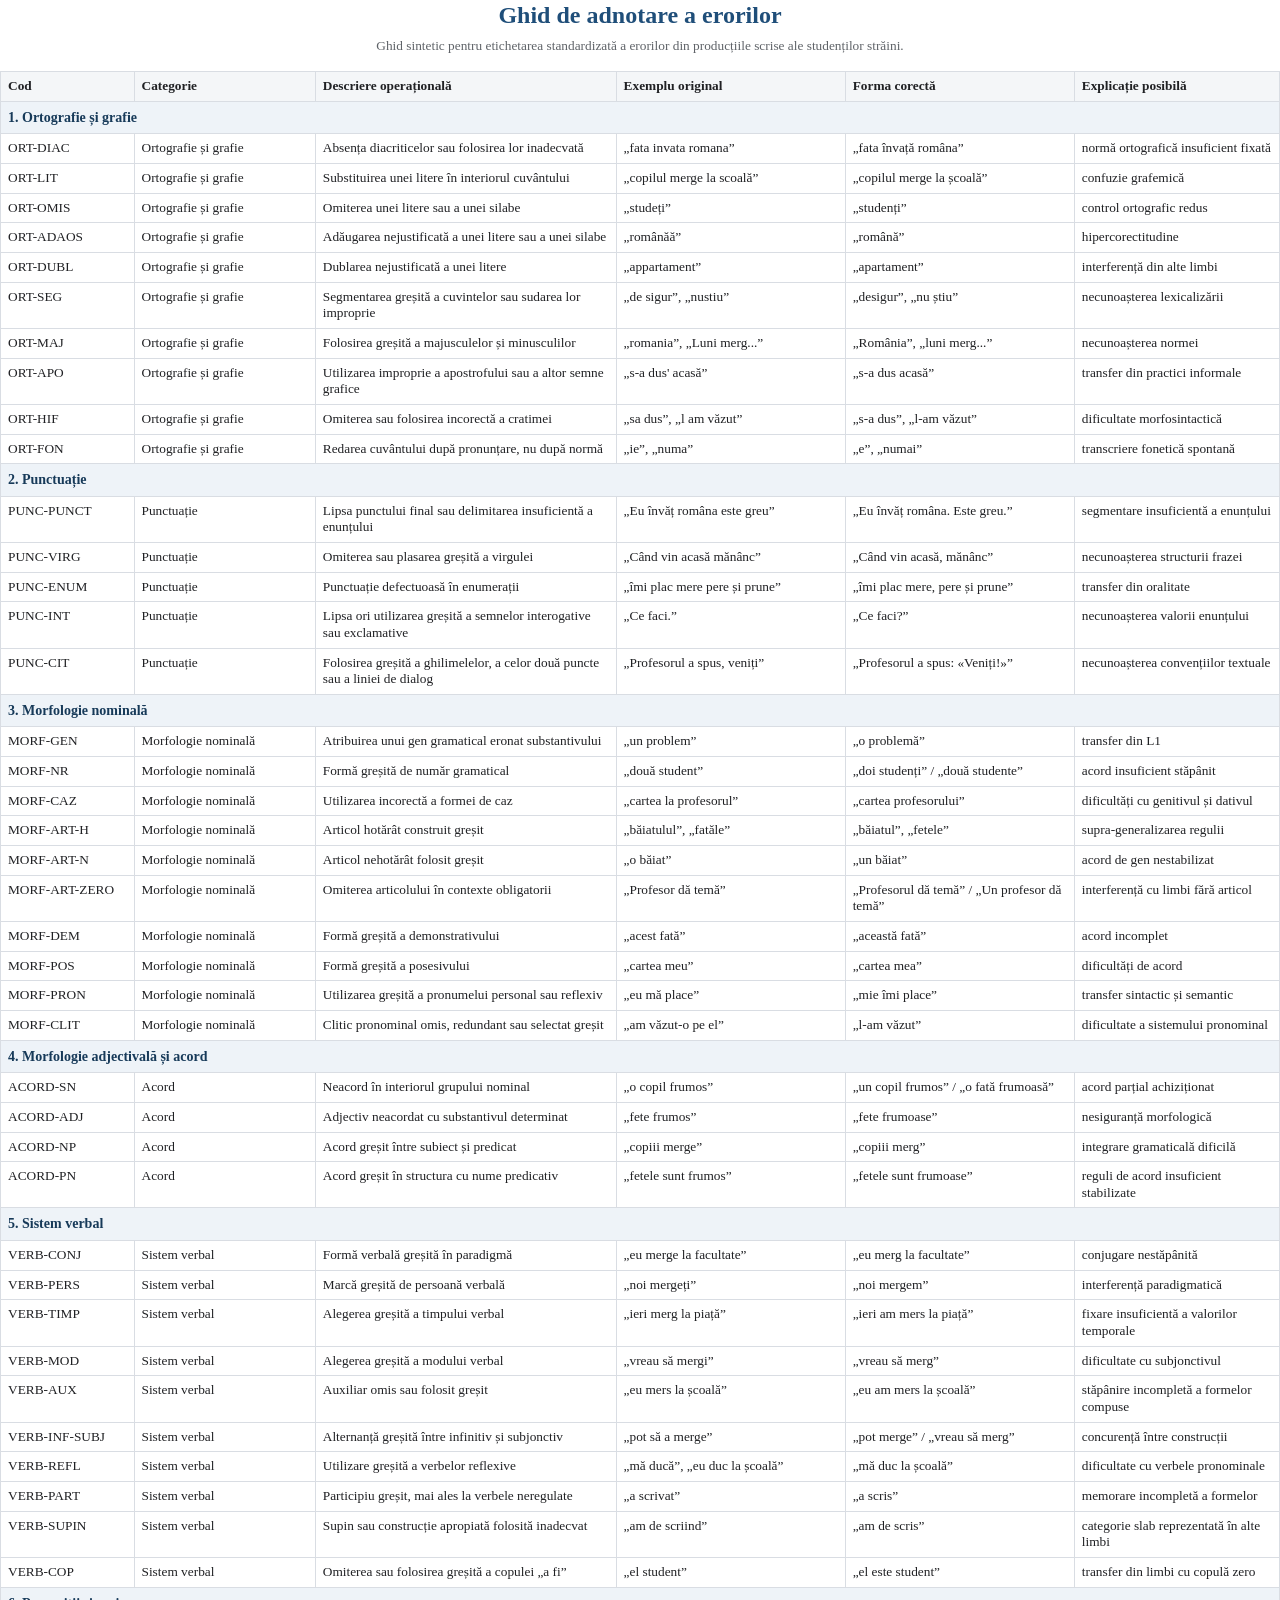
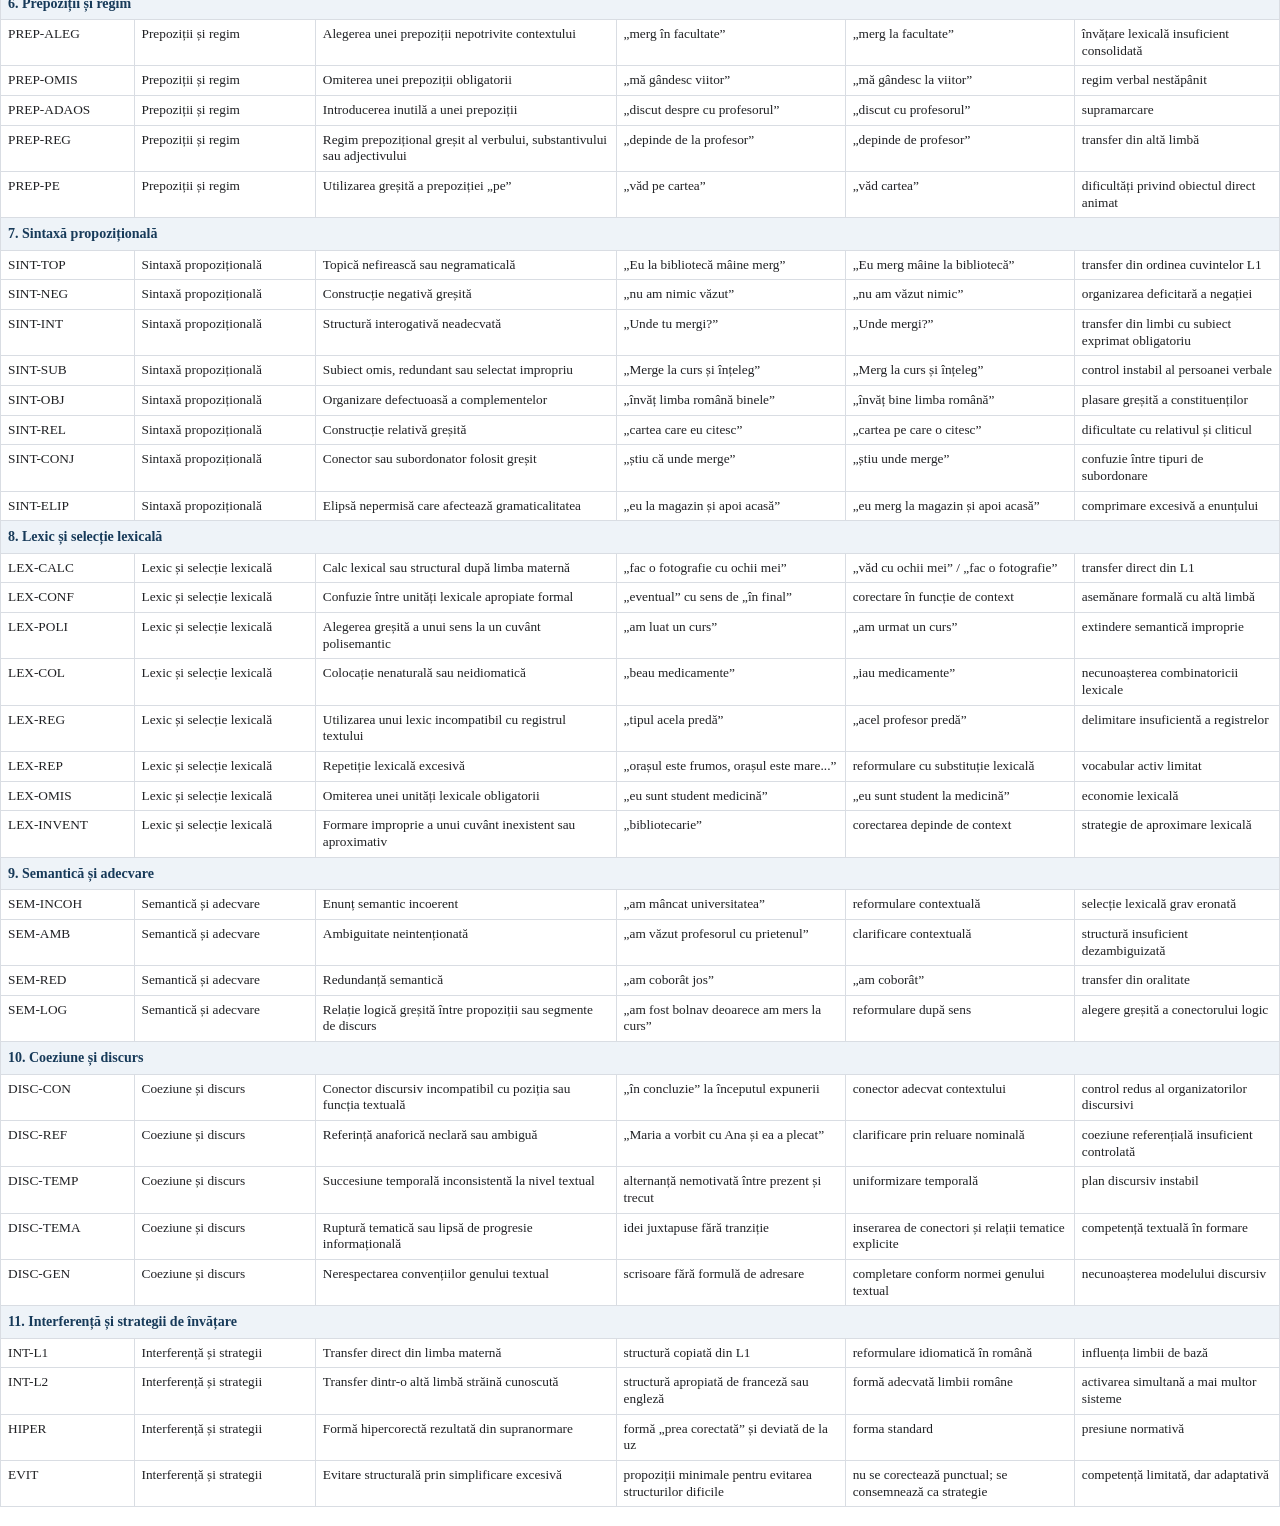
<file: frontend/ghid_adnotare_erori.html>
<!DOCTYPE html>
<html lang="ro">
<head>
  <meta charset="UTF-8">
  <meta name="viewport" content="width=device-width, initial-scale=1.0">
  <title>Ghid de adnotare a erorilor</title>
  <style>
    :root {
      --text: #202124;
      --muted: #5f6368;
      --line: #d9dde3;
      --header: #f4f6f8;
      --accent: #1f4e79;
      --bg: #ffffff;
    }
    @page {
      size: A4 portrait;
      margin: 1.4cm;
    }
    body {
      font-family: "Times New Roman", Georgia, serif;
      color: var(--text);
      background: var(--bg);
      margin: 0;
      line-height: 1.25;
      font-size: 10pt;
    }
    h1 {
      margin: 0 0 0.2cm 0;
      color: var(--accent);
      font-size: 18pt;
      text-align: center;
    }
    .intro {
      margin: 0 0 0.45cm 0;
      text-align: center;
      color: var(--muted);
      font-size: 10pt;
    }
    table {
      width: 100%;
      border-collapse: collapse;
      table-layout: fixed;
      margin-bottom: 0.5cm;
    }
    th, td {
      border: 1px solid var(--line);
      padding: 6px 7px;
      vertical-align: top;
      word-wrap: break-word;
    }
    th {
      background: var(--header);
      font-weight: bold;
      text-align: left;
    }
    .code { width: 10%; }
    .cat { width: 14%; }
    .desc { width: 24%; }
    .ex { width: 18%; }
    .corr { width: 18%; }
    .exp { width: 16%; }
    .section-row td {
      background: #eef3f8;
      color: #173a59;
      font-weight: bold;
      font-size: 10.5pt;
      padding: 7px;
    }
  </style>
</head>
<body>
  <h1>Ghid de adnotare a erorilor</h1>
  <p class="intro">Ghid sintetic pentru etichetarea standardizată a erorilor din producțiile scrise ale studenților străini.</p>

  <table>
    <thead>
      <tr>
        <th class="code">Cod</th>
        <th class="cat">Categorie</th>
        <th class="desc">Descriere operațională</th>
        <th class="ex">Exemplu original</th>
        <th class="corr">Forma corectă</th>
        <th class="exp">Explicație posibilă</th>
      </tr>
    </thead>
    <tbody>
      <tr class="section-row"><td colspan="6">1. Ortografie și grafie</td></tr>
      <tr><td>ORT-DIAC</td><td>Ortografie și grafie</td><td>Absența diacriticelor sau folosirea lor inadecvată</td><td>„fata invata romana”</td><td>„fata învață româna”</td><td>normă ortografică insuficient fixată</td></tr>
      <tr><td>ORT-LIT</td><td>Ortografie și grafie</td><td>Substituirea unei litere în interiorul cuvântului</td><td>„copilul merge la scoală”</td><td>„copilul merge la școală”</td><td>confuzie grafemică</td></tr>
      <tr><td>ORT-OMIS</td><td>Ortografie și grafie</td><td>Omiterea unei litere sau a unei silabe</td><td>„studeți”</td><td>„studenți”</td><td>control ortografic redus</td></tr>
      <tr><td>ORT-ADAOS</td><td>Ortografie și grafie</td><td>Adăugarea nejustificată a unei litere sau a unei silabe</td><td>„românăă”</td><td>„română”</td><td>hipercorectitudine</td></tr>
      <tr><td>ORT-DUBL</td><td>Ortografie și grafie</td><td>Dublarea nejustificată a unei litere</td><td>„appartament”</td><td>„apartament”</td><td>interferență din alte limbi</td></tr>
      <tr><td>ORT-SEG</td><td>Ortografie și grafie</td><td>Segmentarea greșită a cuvintelor sau sudarea lor improprie</td><td>„de sigur”, „nustiu”</td><td>„desigur”, „nu știu”</td><td>necunoașterea lexicalizării</td></tr>
      <tr><td>ORT-MAJ</td><td>Ortografie și grafie</td><td>Folosirea greșită a majusculelor și minusculilor</td><td>„romania”, „Luni merg...”</td><td>„România”, „luni merg...”</td><td>necunoașterea normei</td></tr>
      <tr><td>ORT-APO</td><td>Ortografie și grafie</td><td>Utilizarea improprie a apostrofului sau a altor semne grafice</td><td>„s-a dus' acasă”</td><td>„s-a dus acasă”</td><td>transfer din practici informale</td></tr>
      <tr><td>ORT-HIF</td><td>Ortografie și grafie</td><td>Omiterea sau folosirea incorectă a cratimei</td><td>„sa dus”, „l am văzut”</td><td>„s-a dus”, „l-am văzut”</td><td>dificultate morfosintactică</td></tr>
      <tr><td>ORT-FON</td><td>Ortografie și grafie</td><td>Redarea cuvântului după pronunțare, nu după normă</td><td>„ie”, „numa”</td><td>„e”, „numai”</td><td>transcriere fonetică spontană</td></tr>

      <tr class="section-row"><td colspan="6">2. Punctuație</td></tr>
      <tr><td>PUNC-PUNCT</td><td>Punctuație</td><td>Lipsa punctului final sau delimitarea insuficientă a enunțului</td><td>„Eu învăț româna este greu”</td><td>„Eu învăț româna. Este greu.”</td><td>segmentare insuficientă a enunțului</td></tr>
      <tr><td>PUNC-VIRG</td><td>Punctuație</td><td>Omiterea sau plasarea greșită a virgulei</td><td>„Când vin acasă mănânc”</td><td>„Când vin acasă, mănânc”</td><td>necunoașterea structurii frazei</td></tr>
      <tr><td>PUNC-ENUM</td><td>Punctuație</td><td>Punctuație defectuoasă în enumerații</td><td>„îmi plac mere pere și prune”</td><td>„îmi plac mere, pere și prune”</td><td>transfer din oralitate</td></tr>
      <tr><td>PUNC-INT</td><td>Punctuație</td><td>Lipsa ori utilizarea greșită a semnelor interogative sau exclamative</td><td>„Ce faci.”</td><td>„Ce faci?”</td><td>necunoașterea valorii enunțului</td></tr>
      <tr><td>PUNC-CIT</td><td>Punctuație</td><td>Folosirea greșită a ghilimelelor, a celor două puncte sau a liniei de dialog</td><td>„Profesorul a spus, veniți”</td><td>„Profesorul a spus: «Veniți!»”</td><td>necunoașterea convențiilor textuale</td></tr>

      <tr class="section-row"><td colspan="6">3. Morfologie nominală</td></tr>
      <tr><td>MORF-GEN</td><td>Morfologie nominală</td><td>Atribuirea unui gen gramatical eronat substantivului</td><td>„un problem”</td><td>„o problemă”</td><td>transfer din L1</td></tr>
      <tr><td>MORF-NR</td><td>Morfologie nominală</td><td>Formă greșită de număr gramatical</td><td>„două student”</td><td>„doi studenți” / „două studente”</td><td>acord insuficient stăpânit</td></tr>
      <tr><td>MORF-CAZ</td><td>Morfologie nominală</td><td>Utilizarea incorectă a formei de caz</td><td>„cartea la profesorul”</td><td>„cartea profesorului”</td><td>dificultăți cu genitivul și dativul</td></tr>
      <tr><td>MORF-ART-H</td><td>Morfologie nominală</td><td>Articol hotărât construit greșit</td><td>„băiatulul”, „fatăle”</td><td>„băiatul”, „fetele”</td><td>supra-generalizarea regulii</td></tr>
      <tr><td>MORF-ART-N</td><td>Morfologie nominală</td><td>Articol nehotărât folosit greșit</td><td>„o băiat”</td><td>„un băiat”</td><td>acord de gen nestabilizat</td></tr>
      <tr><td>MORF-ART-ZERO</td><td>Morfologie nominală</td><td>Omiterea articolului în contexte obligatorii</td><td>„Profesor dă temă”</td><td>„Profesorul dă temă” / „Un profesor dă temă”</td><td>interferență cu limbi fără articol</td></tr>
      <tr><td>MORF-DEM</td><td>Morfologie nominală</td><td>Formă greșită a demonstrativului</td><td>„acest fată”</td><td>„această fată”</td><td>acord incomplet</td></tr>
      <tr><td>MORF-POS</td><td>Morfologie nominală</td><td>Formă greșită a posesivului</td><td>„cartea meu”</td><td>„cartea mea”</td><td>dificultăți de acord</td></tr>
      <tr><td>MORF-PRON</td><td>Morfologie nominală</td><td>Utilizarea greșită a pronumelui personal sau reflexiv</td><td>„eu mă place”</td><td>„mie îmi place”</td><td>transfer sintactic și semantic</td></tr>
      <tr><td>MORF-CLIT</td><td>Morfologie nominală</td><td>Clitic pronominal omis, redundant sau selectat greșit</td><td>„am văzut-o pe el”</td><td>„l-am văzut”</td><td>dificultate a sistemului pronominal</td></tr>

      <tr class="section-row"><td colspan="6">4. Morfologie adjectivală și acord</td></tr>
      <tr><td>ACORD-SN</td><td>Acord</td><td>Neacord în interiorul grupului nominal</td><td>„o copil frumos”</td><td>„un copil frumos” / „o fată frumoasă”</td><td>acord parțial achiziționat</td></tr>
      <tr><td>ACORD-ADJ</td><td>Acord</td><td>Adjectiv neacordat cu substantivul determinat</td><td>„fete frumos”</td><td>„fete frumoase”</td><td>nesiguranță morfologică</td></tr>
      <tr><td>ACORD-NP</td><td>Acord</td><td>Acord greșit între subiect și predicat</td><td>„copiii merge”</td><td>„copiii merg”</td><td>integrare gramaticală dificilă</td></tr>
      <tr><td>ACORD-PN</td><td>Acord</td><td>Acord greșit în structura cu nume predicativ</td><td>„fetele sunt frumos”</td><td>„fetele sunt frumoase”</td><td>reguli de acord insuficient stabilizate</td></tr>

      <tr class="section-row"><td colspan="6">5. Sistem verbal</td></tr>
      <tr><td>VERB-CONJ</td><td>Sistem verbal</td><td>Formă verbală greșită în paradigmă</td><td>„eu merge la facultate”</td><td>„eu merg la facultate”</td><td>conjugare nestăpânită</td></tr>
      <tr><td>VERB-PERS</td><td>Sistem verbal</td><td>Marcă greșită de persoană verbală</td><td>„noi mergeți”</td><td>„noi mergem”</td><td>interferență paradigmatică</td></tr>
      <tr><td>VERB-TIMP</td><td>Sistem verbal</td><td>Alegerea greșită a timpului verbal</td><td>„ieri merg la piață”</td><td>„ieri am mers la piață”</td><td>fixare insuficientă a valorilor temporale</td></tr>
      <tr><td>VERB-MOD</td><td>Sistem verbal</td><td>Alegerea greșită a modului verbal</td><td>„vreau să mergi”</td><td>„vreau să merg”</td><td>dificultate cu subjonctivul</td></tr>
      <tr><td>VERB-AUX</td><td>Sistem verbal</td><td>Auxiliar omis sau folosit greșit</td><td>„eu mers la școală”</td><td>„eu am mers la școală”</td><td>stăpânire incompletă a formelor compuse</td></tr>
      <tr><td>VERB-INF-SUBJ</td><td>Sistem verbal</td><td>Alternanță greșită între infinitiv și subjonctiv</td><td>„pot să a merge”</td><td>„pot merge” / „vreau să merg”</td><td>concurență între construcții</td></tr>
      <tr><td>VERB-REFL</td><td>Sistem verbal</td><td>Utilizare greșită a verbelor reflexive</td><td>„mă ducă”, „eu duc la școală”</td><td>„mă duc la școală”</td><td>dificultate cu verbele pronominale</td></tr>
      <tr><td>VERB-PART</td><td>Sistem verbal</td><td>Participiu greșit, mai ales la verbele neregulate</td><td>„a scrivat”</td><td>„a scris”</td><td>memorare incompletă a formelor</td></tr>
      <tr><td>VERB-SUPIN</td><td>Sistem verbal</td><td>Supin sau construcție apropiată folosită inadecvat</td><td>„am de scriind”</td><td>„am de scris”</td><td>categorie slab reprezentată în alte limbi</td></tr>
      <tr><td>VERB-COP</td><td>Sistem verbal</td><td>Omiterea sau folosirea greșită a copulei „a fi”</td><td>„el student”</td><td>„el este student”</td><td>transfer din limbi cu copulă zero</td></tr>

      <tr class="section-row"><td colspan="6">6. Prepoziții și regim</td></tr>
      <tr><td>PREP-ALEG</td><td>Prepoziții și regim</td><td>Alegerea unei prepoziții nepotrivite contextului</td><td>„merg în facultate”</td><td>„merg la facultate”</td><td>învățare lexicală insuficient consolidată</td></tr>
      <tr><td>PREP-OMIS</td><td>Prepoziții și regim</td><td>Omiterea unei prepoziții obligatorii</td><td>„mă gândesc viitor”</td><td>„mă gândesc la viitor”</td><td>regim verbal nestăpânit</td></tr>
      <tr><td>PREP-ADAOS</td><td>Prepoziții și regim</td><td>Introducerea inutilă a unei prepoziții</td><td>„discut despre cu profesorul”</td><td>„discut cu profesorul”</td><td>supramarcare</td></tr>
      <tr><td>PREP-REG</td><td>Prepoziții și regim</td><td>Regim prepozițional greșit al verbului, substantivului sau adjectivului</td><td>„depinde de la profesor”</td><td>„depinde de profesor”</td><td>transfer din altă limbă</td></tr>
      <tr><td>PREP-PE</td><td>Prepoziții și regim</td><td>Utilizarea greșită a prepoziției „pe”</td><td>„văd pe cartea”</td><td>„văd cartea”</td><td>dificultăți privind obiectul direct animat</td></tr>

      <tr class="section-row"><td colspan="6">7. Sintaxă propozițională</td></tr>
      <tr><td>SINT-TOP</td><td>Sintaxă propozițională</td><td>Topică nefirească sau negramaticală</td><td>„Eu la bibliotecă mâine merg”</td><td>„Eu merg mâine la bibliotecă”</td><td>transfer din ordinea cuvintelor L1</td></tr>
      <tr><td>SINT-NEG</td><td>Sintaxă propozițională</td><td>Construcție negativă greșită</td><td>„nu am nimic văzut”</td><td>„nu am văzut nimic”</td><td>organizarea deficitară a negației</td></tr>
      <tr><td>SINT-INT</td><td>Sintaxă propozițională</td><td>Structură interogativă neadecvată</td><td>„Unde tu mergi?”</td><td>„Unde mergi?”</td><td>transfer din limbi cu subiect exprimat obligatoriu</td></tr>
      <tr><td>SINT-SUB</td><td>Sintaxă propozițională</td><td>Subiect omis, redundant sau selectat impropriu</td><td>„Merge la curs și înțeleg”</td><td>„Merg la curs și înțeleg”</td><td>control instabil al persoanei verbale</td></tr>
      <tr><td>SINT-OBJ</td><td>Sintaxă propozițională</td><td>Organizare defectuoasă a complementelor</td><td>„învăț limba română binele”</td><td>„învăț bine limba română”</td><td>plasare greșită a constituenților</td></tr>
      <tr><td>SINT-REL</td><td>Sintaxă propozițională</td><td>Construcție relativă greșită</td><td>„cartea care eu citesc”</td><td>„cartea pe care o citesc”</td><td>dificultate cu relativul și cliticul</td></tr>
      <tr><td>SINT-CONJ</td><td>Sintaxă propozițională</td><td>Conector sau subordonator folosit greșit</td><td>„știu că unde merge”</td><td>„știu unde merge”</td><td>confuzie între tipuri de subordonare</td></tr>
      <tr><td>SINT-ELIP</td><td>Sintaxă propozițională</td><td>Elipsă nepermisă care afectează gramaticalitatea</td><td>„eu la magazin și apoi acasă”</td><td>„eu merg la magazin și apoi acasă”</td><td>comprimare excesivă a enunțului</td></tr>

      <tr class="section-row"><td colspan="6">8. Lexic și selecție lexicală</td></tr>
      <tr><td>LEX-CALC</td><td>Lexic și selecție lexicală</td><td>Calc lexical sau structural după limba maternă</td><td>„fac o fotografie cu ochii mei”</td><td>„văd cu ochii mei” / „fac o fotografie”</td><td>transfer direct din L1</td></tr>
      <tr><td>LEX-CONF</td><td>Lexic și selecție lexicală</td><td>Confuzie între unități lexicale apropiate formal</td><td>„eventual” cu sens de „în final”</td><td>corectare în funcție de context</td><td>asemănare formală cu altă limbă</td></tr>
      <tr><td>LEX-POLI</td><td>Lexic și selecție lexicală</td><td>Alegerea greșită a unui sens la un cuvânt polisemantic</td><td>„am luat un curs”</td><td>„am urmat un curs”</td><td>extindere semantică improprie</td></tr>
      <tr><td>LEX-COL</td><td>Lexic și selecție lexicală</td><td>Colocație nenaturală sau neidiomatică</td><td>„beau medicamente”</td><td>„iau medicamente”</td><td>necunoașterea combinatoricii lexicale</td></tr>
      <tr><td>LEX-REG</td><td>Lexic și selecție lexicală</td><td>Utilizarea unui lexic incompatibil cu registrul textului</td><td>„tipul acela predă”</td><td>„acel profesor predă”</td><td>delimitare insuficientă a registrelor</td></tr>
      <tr><td>LEX-REP</td><td>Lexic și selecție lexicală</td><td>Repetiție lexicală excesivă</td><td>„orașul este frumos, orașul este mare...”</td><td>reformulare cu substituție lexicală</td><td>vocabular activ limitat</td></tr>
      <tr><td>LEX-OMIS</td><td>Lexic și selecție lexicală</td><td>Omiterea unei unități lexicale obligatorii</td><td>„eu sunt student medicină”</td><td>„eu sunt student la medicină”</td><td>economie lexicală</td></tr>
      <tr><td>LEX-INVENT</td><td>Lexic și selecție lexicală</td><td>Formare improprie a unui cuvânt inexistent sau aproximativ</td><td>„bibliotecarie”</td><td>corectarea depinde de context</td><td>strategie de aproximare lexicală</td></tr>

      <tr class="section-row"><td colspan="6">9. Semantică și adecvare</td></tr>
      <tr><td>SEM-INCOH</td><td>Semantică și adecvare</td><td>Enunț semantic incoerent</td><td>„am mâncat universitatea”</td><td>reformulare contextuală</td><td>selecție lexicală grav eronată</td></tr>
      <tr><td>SEM-AMB</td><td>Semantică și adecvare</td><td>Ambiguitate neintenționată</td><td>„am văzut profesorul cu prietenul”</td><td>clarificare contextuală</td><td>structură insuficient dezambiguizată</td></tr>
      <tr><td>SEM-RED</td><td>Semantică și adecvare</td><td>Redundanță semantică</td><td>„am coborât jos”</td><td>„am coborât”</td><td>transfer din oralitate</td></tr>
      <tr><td>SEM-LOG</td><td>Semantică și adecvare</td><td>Relație logică greșită între propoziții sau segmente de discurs</td><td>„am fost bolnav deoarece am mers la curs”</td><td>reformulare după sens</td><td>alegere greșită a conectorului logic</td></tr>

      <tr class="section-row"><td colspan="6">10. Coeziune și discurs</td></tr>
      <tr><td>DISC-CON</td><td>Coeziune și discurs</td><td>Conector discursiv incompatibil cu poziția sau funcția textuală</td><td>„în concluzie” la începutul expunerii</td><td>conector adecvat contextului</td><td>control redus al organizatorilor discursivi</td></tr>
      <tr><td>DISC-REF</td><td>Coeziune și discurs</td><td>Referință anaforică neclară sau ambiguă</td><td>„Maria a vorbit cu Ana și ea a plecat”</td><td>clarificare prin reluare nominală</td><td>coeziune referențială insuficient controlată</td></tr>
      <tr><td>DISC-TEMP</td><td>Coeziune și discurs</td><td>Succesiune temporală inconsistentă la nivel textual</td><td>alternanță nemotivată între prezent și trecut</td><td>uniformizare temporală</td><td>plan discursiv instabil</td></tr>
      <tr><td>DISC-TEMA</td><td>Coeziune și discurs</td><td>Ruptură tematică sau lipsă de progresie informațională</td><td>idei juxtapuse fără tranziție</td><td>inserarea de conectori și relații tematice explicite</td><td>competență textuală în formare</td></tr>
      <tr><td>DISC-GEN</td><td>Coeziune și discurs</td><td>Nerespectarea convențiilor genului textual</td><td>scrisoare fără formulă de adresare</td><td>completare conform normei genului textual</td><td>necunoașterea modelului discursiv</td></tr>

      <tr class="section-row"><td colspan="6">11. Interferență și strategii de învățare</td></tr>
      <tr><td>INT-L1</td><td>Interferență și strategii</td><td>Transfer direct din limba maternă</td><td>structură copiată din L1</td><td>reformulare idiomatică în română</td><td>influența limbii de bază</td></tr>
      <tr><td>INT-L2</td><td>Interferență și strategii</td><td>Transfer dintr-o altă limbă străină cunoscută</td><td>structură apropiată de franceză sau engleză</td><td>formă adecvată limbii române</td><td>activarea simultană a mai multor sisteme</td></tr>
      <tr><td>HIPER</td><td>Interferență și strategii</td><td>Formă hipercorectă rezultată din supranormare</td><td>formă „prea corectată” și deviată de la uz</td><td>forma standard</td><td>presiune normativă</td></tr>
      <tr><td>EVIT</td><td>Interferență și strategii</td><td>Evitare structurală prin simplificare excesivă</td><td>propoziții minimale pentru evitarea structurilor dificile</td><td>nu se corectează punctual; se consemnează ca strategie</td><td>competență limitată, dar adaptativă</td></tr>
    </tbody>
  </table>
</body>
</html>
</file>
